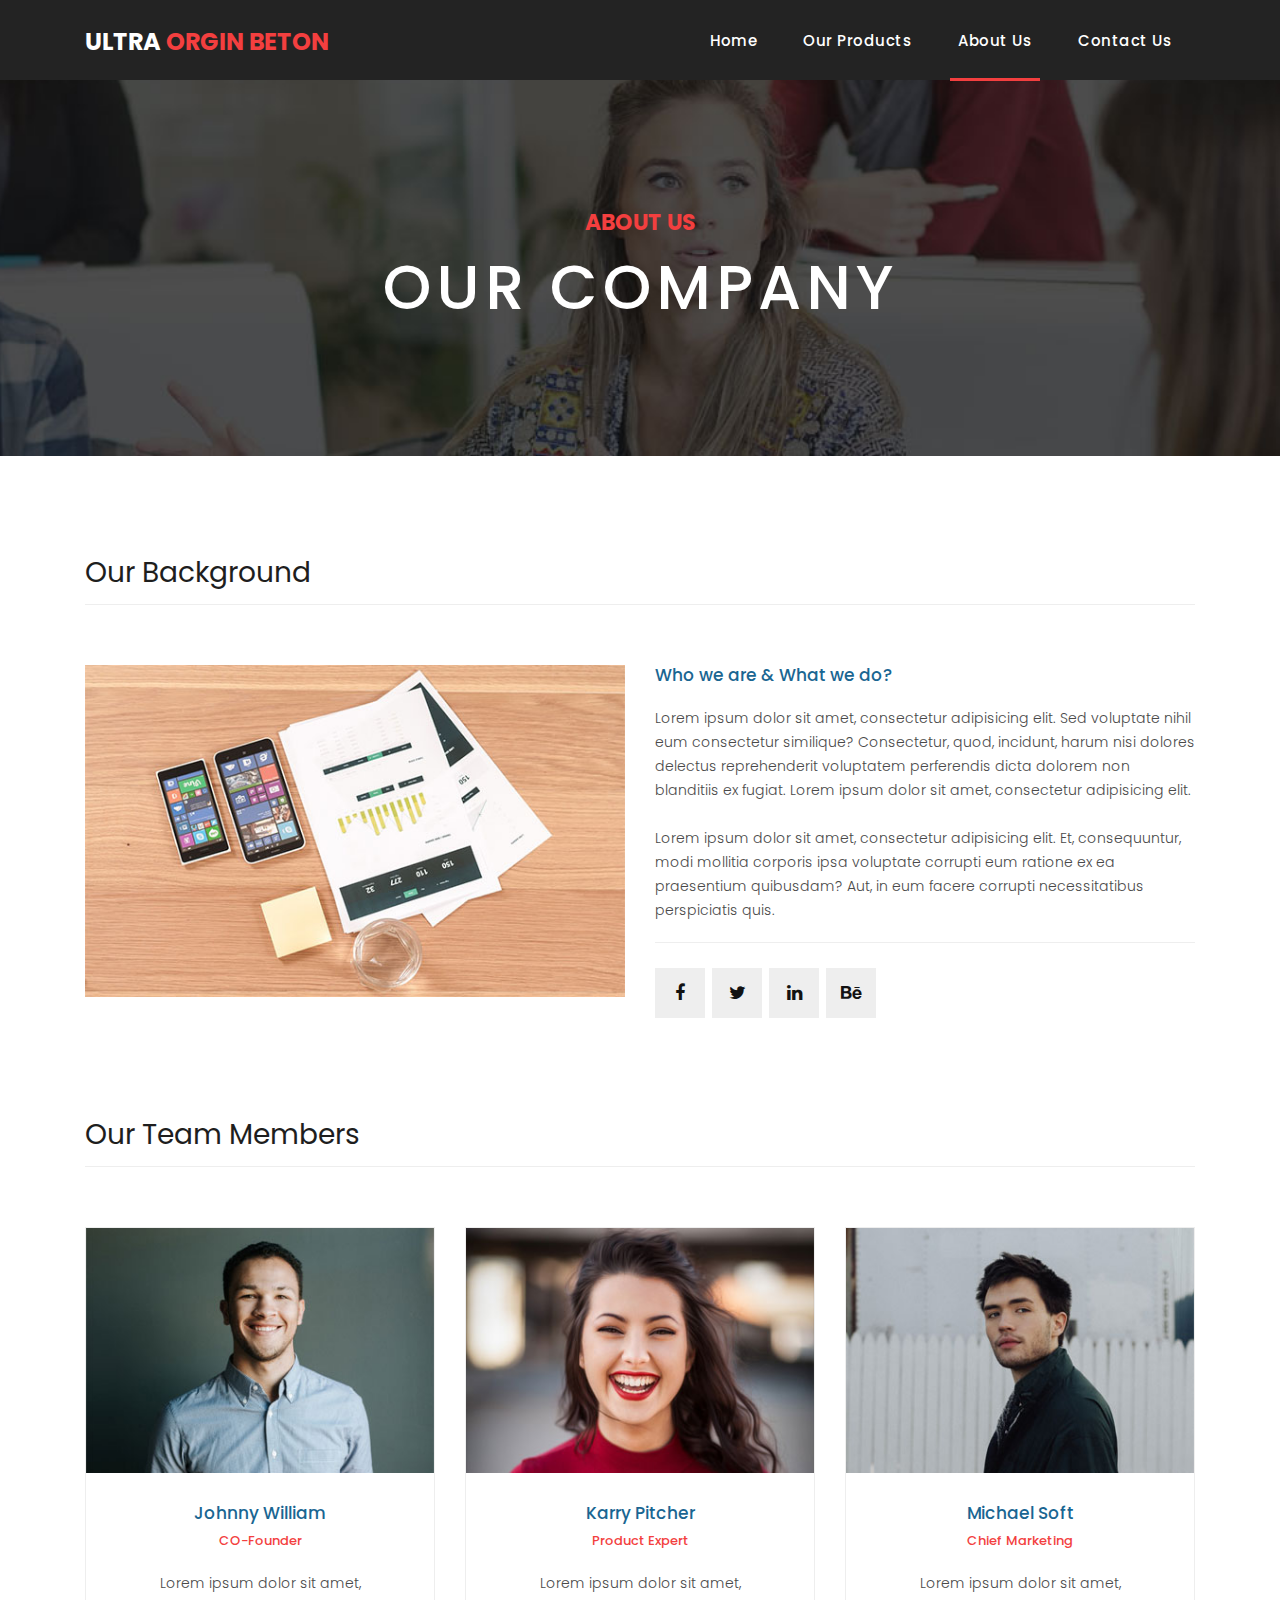
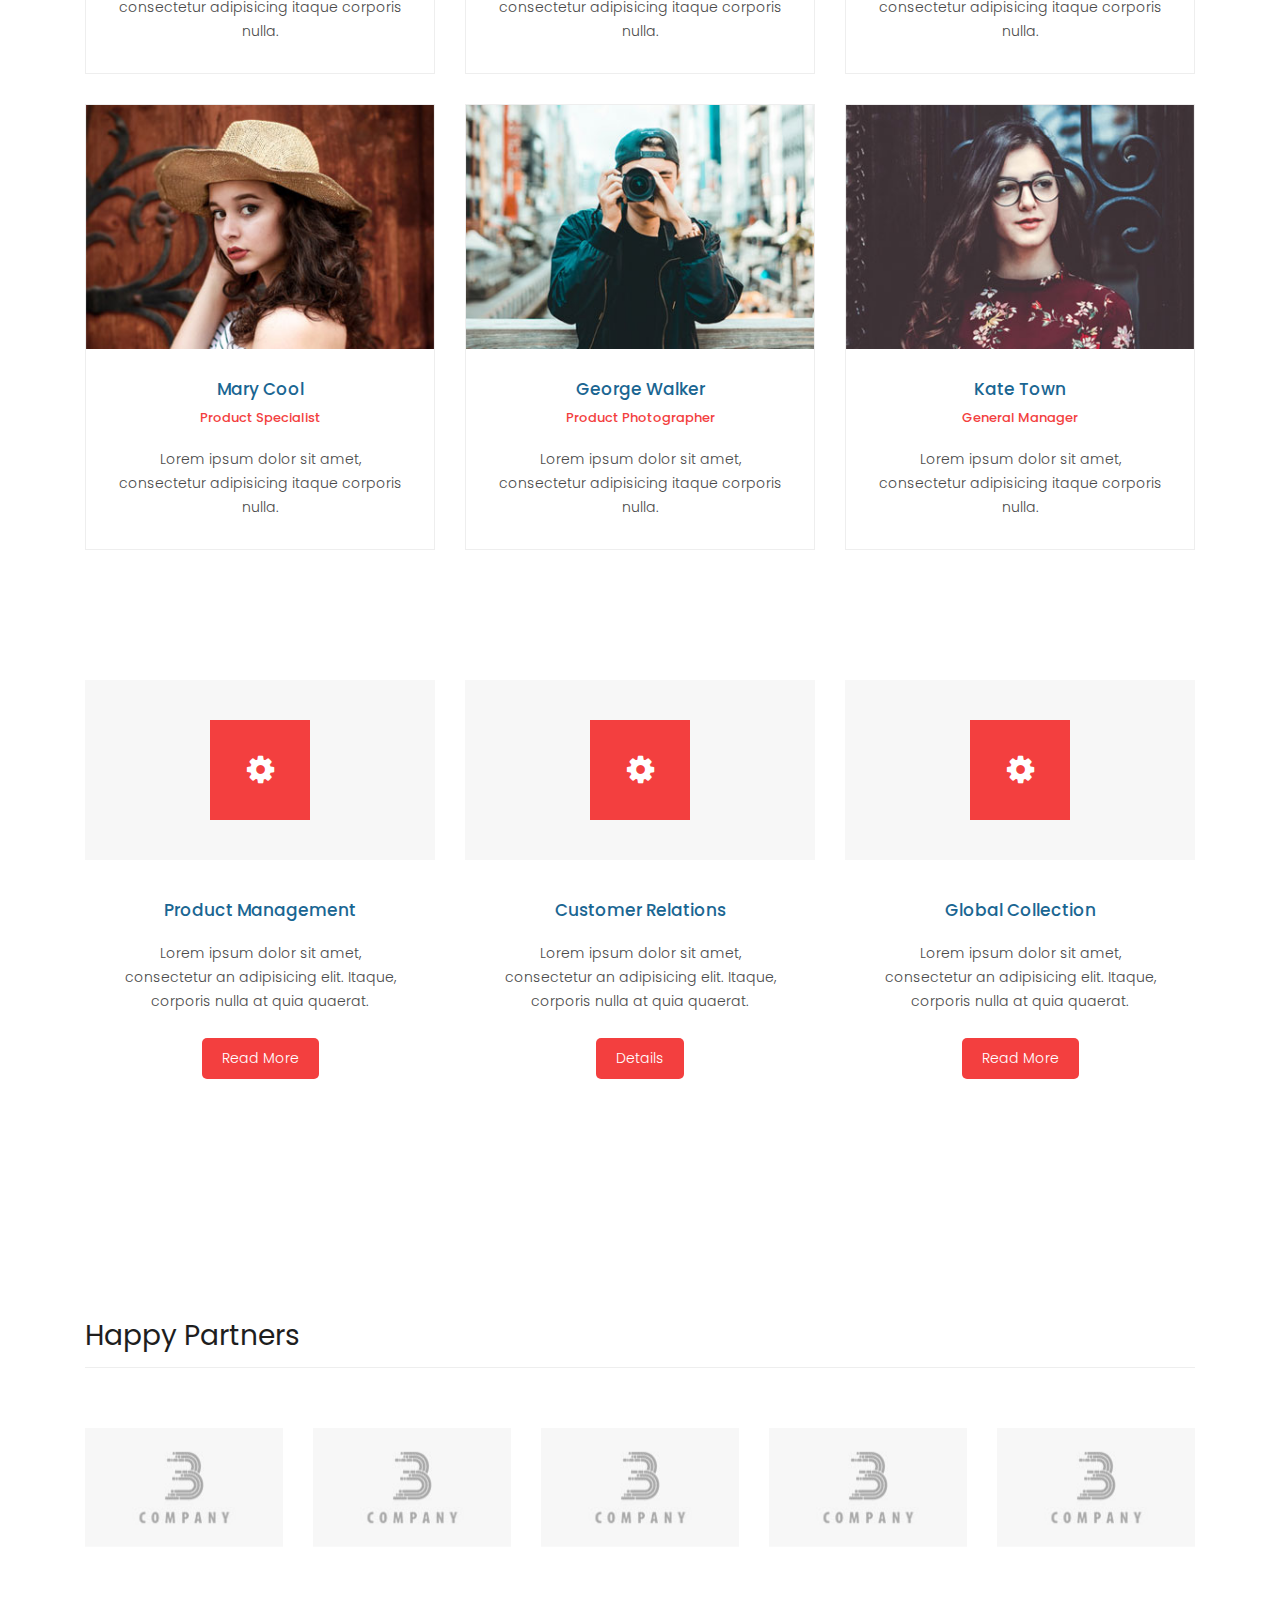
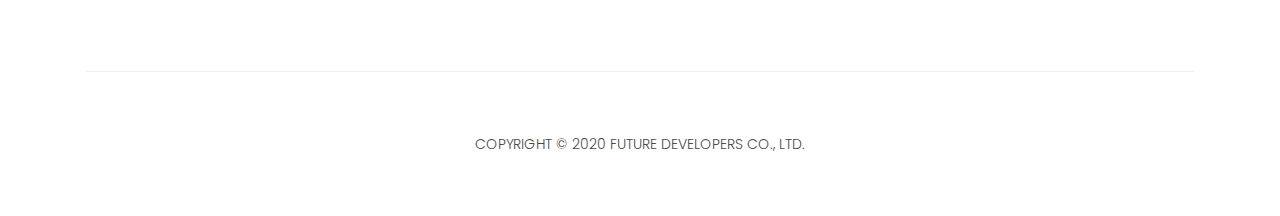
<file: about.html>
<!DOCTYPE html>
<html lang="en">

  <head>

    <meta charset="utf-8">
    <meta name="viewport" content="width=device-width, initial-scale=1, shrink-to-fit=no">
    <meta name="description" content="">
    <meta name="author" content="">
    <link href="https://fonts.googleapis.com/css?family=Poppins:100,200,300,400,500,600,700,800,900&display=swap" rel="stylesheet">

    <title>About</title>

    <!-- Bootstrap core CSS -->
    <link href="vendor/bootstrap/css/bootstrap.min.css" rel="stylesheet">
<!--

-->

    <!-- Additional CSS Files -->
    <link rel="stylesheet" href="assets/css/fontawesome.css">
    <link rel="stylesheet" href="assets/css/templatemo-sixteen.css">
    <link rel="stylesheet" href="assets/css/owl.css">

  </head>

  <body>

    <!-- ***** Preloader Start ***** -->
    <div id="preloader">
        <div class="jumper">
            <div></div>
            <div></div>
            <div></div>
        </div>
    </div>  
    <!-- ***** Preloader End ***** -->

    <!-- Header -->
    <header class="">
      <nav class="navbar navbar-expand-lg">
        <div class="container">
          <a class="navbar-brand" href="index.html"><h2>Ultra <em>Orgin Beton</em></h2></a>
          <button class="navbar-toggler" type="button" data-toggle="collapse" data-target="#navbarResponsive" aria-controls="navbarResponsive" aria-expanded="false" aria-label="Toggle navigation">
            <span class="navbar-toggler-icon"></span>
          </button>
          <div class="collapse navbar-collapse" id="navbarResponsive">
            <ul class="navbar-nav ml-auto">
              <li class="nav-item">
                <a class="nav-link" href="index.html">Home
                  <span class="sr-only">(current)</span>
                </a>
              </li> 
              <li class="nav-item">
                <a class="nav-link" href="products.html">Our Products</a>
              </li>
              <li class="nav-item active">
                <a class="nav-link" href="about.html">About Us</a>
              </li>
              <li class="nav-item">
                <a class="nav-link" href="contact.html">Contact Us</a>
              </li>
            </ul>
          </div>
        </div>
      </nav>
    </header>

    <!-- Page Content -->
    <div class="page-heading about-heading header-text">
      <div class="container">
        <div class="row">
          <div class="col-md-12">
            <div class="text-content">
              <h4>about us</h4>
              <h2>our company</h2>
            </div>
          </div>
        </div>
      </div>
    </div>


    <div class="best-features about-features">
      <div class="container">
        <div class="row">
          <div class="col-md-12">
            <div class="section-heading">
              <h2>Our Background</h2>
            </div>
          </div>
          <div class="col-md-6">
            <div class="right-image">
              <img src="assets/images/feature-image.jpg" alt="">
            </div>
          </div>
          <div class="col-md-6">
            <div class="left-content">
              <h4>Who we are &amp; What we do?</h4>
              <p>Lorem ipsum dolor sit amet, consectetur adipisicing elit. Sed voluptate nihil eum consectetur similique? Consectetur, quod, incidunt, harum nisi dolores delectus reprehenderit voluptatem perferendis dicta dolorem non blanditiis ex fugiat. Lorem ipsum dolor sit amet, consectetur adipisicing elit.<br><br>Lorem ipsum dolor sit amet, consectetur adipisicing elit. Et, consequuntur, modi mollitia corporis ipsa voluptate corrupti eum ratione ex ea praesentium quibusdam? Aut, in eum facere corrupti necessitatibus perspiciatis quis.</p>
              <ul class="social-icons">
                <li><a href="#"><i class="fa fa-facebook"></i></a></li>
                <li><a href="#"><i class="fa fa-twitter"></i></a></li>
                <li><a href="#"><i class="fa fa-linkedin"></i></a></li>
                <li><a href="#"><i class="fa fa-behance"></i></a></li>
              </ul>
            </div>
          </div>
        </div>
      </div>
    </div>

    
    <div class="team-members">
      <div class="container">
        <div class="row">
          <div class="col-md-12">
            <div class="section-heading">
              <h2>Our Team Members</h2>
            </div>
          </div>
          <div class="col-md-4">
            <div class="team-member">
              <div class="thumb-container">
                <img src="assets/images/team_01.jpg" alt="">
                <div class="hover-effect">
                  <div class="hover-content">
                    <ul class="social-icons">
                      <li><a href="#"><i class="fa fa-facebook"></i></a></li>
                      <li><a href="#"><i class="fa fa-twitter"></i></a></li>
                      <li><a href="#"><i class="fa fa-linkedin"></i></a></li>
                      <li><a href="#"><i class="fa fa-behance"></i></a></li>
                    </ul>
                  </div>
                </div>
              </div>
              <div class="down-content">
                <h4>Johnny William</h4>
                <span>CO-Founder</span>
                <p>Lorem ipsum dolor sit amet, consectetur adipisicing itaque corporis nulla.</p>
              </div>
            </div>
          </div>
          <div class="col-md-4">
            <div class="team-member">
              <div class="thumb-container">
                <img src="assets/images/team_02.jpg" alt="">
                <div class="hover-effect">
                  <div class="hover-content">
                    <ul class="social-icons">
                      <li><a href="#"><i class="fa fa-facebook"></i></a></li>
                      <li><a href="#"><i class="fa fa-twitter"></i></a></li>
                      <li><a href="#"><i class="fa fa-linkedin"></i></a></li>
                      <li><a href="#"><i class="fa fa-behance"></i></a></li>
                    </ul>
                  </div>
                </div>
              </div>
              <div class="down-content">
                <h4>Karry Pitcher</h4>
                <span>Product Expert</span>
                <p>Lorem ipsum dolor sit amet, consectetur adipisicing itaque corporis nulla.</p>
              </div>
            </div>
          </div>
          <div class="col-md-4">
            <div class="team-member">
              <div class="thumb-container">
                <img src="assets/images/team_03.jpg" alt="">
                <div class="hover-effect">
                  <div class="hover-content">
                    <ul class="social-icons">
                      <li><a href="#"><i class="fa fa-facebook"></i></a></li>
                      <li><a href="#"><i class="fa fa-twitter"></i></a></li>
                      <li><a href="#"><i class="fa fa-linkedin"></i></a></li>
                      <li><a href="#"><i class="fa fa-behance"></i></a></li>
                    </ul>
                  </div>
                </div>
              </div>
              <div class="down-content">
                <h4>Michael Soft</h4>
                <span>Chief Marketing</span>
                <p>Lorem ipsum dolor sit amet, consectetur adipisicing itaque corporis nulla.</p>
              </div>
            </div>
          </div>
          <div class="col-md-4">
            <div class="team-member">
              <div class="thumb-container">
                <img src="assets/images/team_04.jpg" alt="">
                <div class="hover-effect">
                  <div class="hover-content">
                    <ul class="social-icons">
                      <li><a href="#"><i class="fa fa-facebook"></i></a></li>
                      <li><a href="#"><i class="fa fa-twitter"></i></a></li>
                      <li><a href="#"><i class="fa fa-linkedin"></i></a></li>
                      <li><a href="#"><i class="fa fa-behance"></i></a></li>
                    </ul>
                  </div>
                </div>
              </div>
              <div class="down-content">
                <h4>Mary Cool</h4>
                <span>Product Specialist</span>
                <p>Lorem ipsum dolor sit amet, consectetur adipisicing itaque corporis nulla.</p>
              </div>
            </div>
          </div>
          <div class="col-md-4">
            <div class="team-member">
              <div class="thumb-container">
                <img src="assets/images/team_05.jpg" alt="">
                <div class="hover-effect">
                  <div class="hover-content">
                    <ul class="social-icons">
                      <li><a href="#"><i class="fa fa-facebook"></i></a></li>
                      <li><a href="#"><i class="fa fa-twitter"></i></a></li>
                      <li><a href="#"><i class="fa fa-linkedin"></i></a></li>
                      <li><a href="#"><i class="fa fa-behance"></i></a></li>
                    </ul>
                  </div>
                </div>
              </div>
              <div class="down-content">
                <h4>George Walker</h4>
                <span>Product Photographer</span>
                <p>Lorem ipsum dolor sit amet, consectetur adipisicing itaque corporis nulla.</p>
              </div>
            </div>
          </div>
          <div class="col-md-4">
            <div class="team-member">
              <div class="thumb-container">
                <img src="assets/images/team_06.jpg" alt="">
                <div class="hover-effect">
                  <div class="hover-content">
                    <ul class="social-icons">
                      <li><a href="#"><i class="fa fa-facebook"></i></a></li>
                      <li><a href="#"><i class="fa fa-twitter"></i></a></li>
                      <li><a href="#"><i class="fa fa-linkedin"></i></a></li>
                      <li><a href="#"><i class="fa fa-behance"></i></a></li>
                    </ul>
                  </div>
                </div>
              </div>
              <div class="down-content">
                <h4>Kate Town</h4>
                <span>General Manager</span>
                <p>Lorem ipsum dolor sit amet, consectetur adipisicing itaque corporis nulla.</p>
              </div>
            </div>
          </div>
        </div>
      </div>
    </div>


    <div class="services">
      <div class="container">
        <div class="row">
          <div class="col-md-4">
            <div class="service-item">
              <div class="icon">
                <i class="fa fa-gear"></i>
              </div>
              <div class="down-content">
                <h4>Product Management</h4>
                <p>Lorem ipsum dolor sit amet, consectetur an adipisicing elit. Itaque, corporis nulla at quia quaerat.</p>
                <a href="#" class="filled-button">Read More</a>
              </div>
            </div>
          </div>
          <div class="col-md-4">
            <div class="service-item">
              <div class="icon">
                <i class="fa fa-gear"></i>
              </div>
              <div class="down-content">
                <h4>Customer Relations</h4>
                <p>Lorem ipsum dolor sit amet, consectetur an adipisicing elit. Itaque, corporis nulla at quia quaerat.</p>
                <a href="#" class="filled-button">Details</a>
              </div>
            </div>
          </div>
          <div class="col-md-4">
            <div class="service-item">
              <div class="icon">
                <i class="fa fa-gear"></i>
              </div>
              <div class="down-content">
                <h4>Global Collection</h4>
                <p>Lorem ipsum dolor sit amet, consectetur an adipisicing elit. Itaque, corporis nulla at quia quaerat.</p>
                <a href="#" class="filled-button">Read More</a>
              </div>
            </div>
          </div>
        </div>
      </div>
    </div>


    <div class="happy-clients">
      <div class="container">
        <div class="row">
          <div class="col-md-12">
            <div class="section-heading">
              <h2>Happy Partners</h2>
            </div>
          </div>
          <div class="col-md-12">
            <div class="owl-clients owl-carousel">
              <div class="client-item">
                <img src="assets/images/client-01.png" alt="1">
              </div>
              
              <div class="client-item">
                <img src="assets/images/client-01.png" alt="2">
              </div>
              
              <div class="client-item">
                <img src="assets/images/client-01.png" alt="3">
              </div>
              
              <div class="client-item">
                <img src="assets/images/client-01.png" alt="4">
              </div>
              
              <div class="client-item">
                <img src="assets/images/client-01.png" alt="5">
              </div>
              
              <div class="client-item">
                <img src="assets/images/client-01.png" alt="6">
              </div>
            </div>
          </div>
        </div>
      </div>
    </div>

    
    <footer>
      <div class="container">
        <div class="row">
          <div class="col-md-12">
            <div class="inner-content">
              <a href="https://future-devs.uz"><p>Copyright &copy; 2020 Future Developers Co., Ltd.</p></a>
            </div>
          </div>
        </div>
      </div>
    </footer>


    <!-- Bootstrap core JavaScript -->
    <script src="vendor/jquery/jquery.min.js"></script>
    <script src="vendor/bootstrap/js/bootstrap.bundle.min.js"></script>


    <!-- Additional Scripts -->
    <script src="assets/js/custom.js"></script>
    <script src="assets/js/owl.js"></script>
    <script src="assets/js/slick.js"></script>
    <script src="assets/js/isotope.js"></script>
    <script src="assets/js/accordions.js"></script>


    <script language = "text/Javascript"> 
      cleared[0] = cleared[1] = cleared[2] = 0; //set a cleared flag for each field
      function clearField(t){                   //declaring the array outside of the
      if(! cleared[t.id]){                      // function makes it static and global
          cleared[t.id] = 1;  // you could use true and false, but that's more typing
          t.value='';         // with more chance of typos
          t.style.color='#fff';
          }
      }
    </script>


  </body>

</html>
</file>
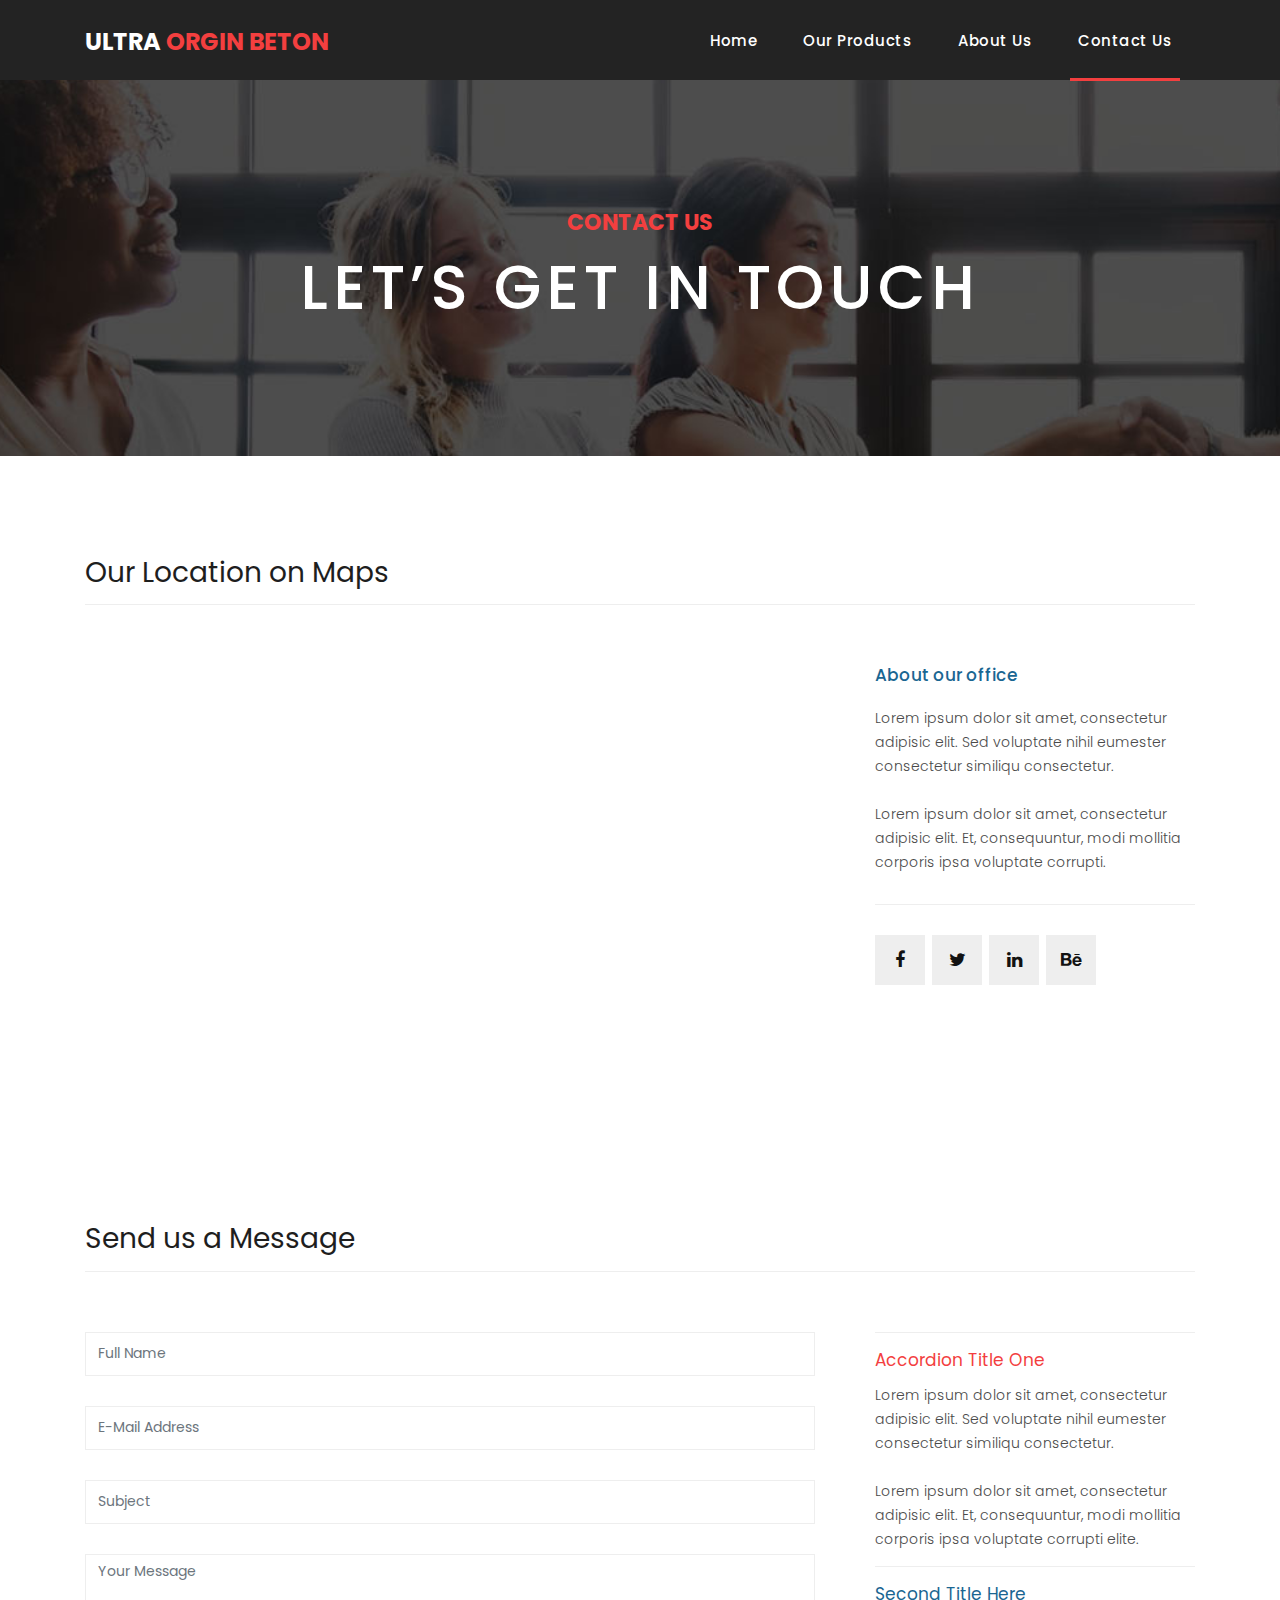
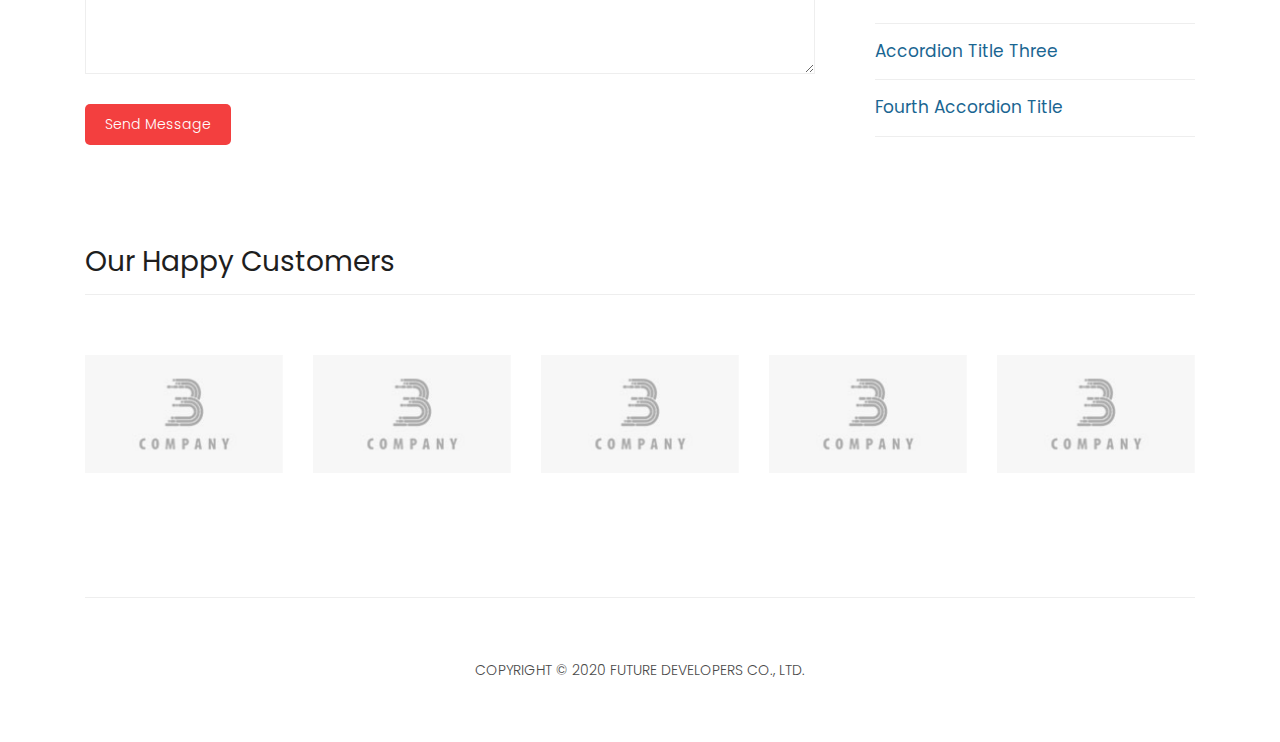
<file: contact.html>
<!DOCTYPE html>
<html lang="en">

  <head>

    <meta charset="utf-8">
    <meta name="viewport" content="width=device-width, initial-scale=1, shrink-to-fit=no">
    <meta name="description" content="">
    <meta name="author" content="">
    <link href="https://fonts.googleapis.com/css?family=Poppins:100,200,300,400,500,600,700,800,900&display=swap" rel="stylesheet">

    <title>Contact</title>

    <!-- Bootstrap core CSS -->
    <link href="vendor/bootstrap/css/bootstrap.min.css" rel="stylesheet">
<!--

-->

    <!-- Additional CSS Files -->
    <link rel="stylesheet" href="assets/css/fontawesome.css">
    <link rel="stylesheet" href="assets/css/templatemo-sixteen.css">
    <link rel="stylesheet" href="assets/css/owl.css">

  </head>

  <body>

    <!-- ***** Preloader Start ***** -->
    <div id="preloader">
        <div class="jumper">
            <div></div>
            <div></div>
            <div></div>
        </div>
    </div>  
    <!-- ***** Preloader End ***** -->

    <!-- Header -->
    <header class="">
      <nav class="navbar navbar-expand-lg">
        <div class="container">
          <a class="navbar-brand" href="index.html"><h2>Ultra <em>Orgin Beton</em></h2></a>
          <button class="navbar-toggler" type="button" data-toggle="collapse" data-target="#navbarResponsive" aria-controls="navbarResponsive" aria-expanded="false" aria-label="Toggle navigation">
            <span class="navbar-toggler-icon"></span>
          </button>
          <div class="collapse navbar-collapse" id="navbarResponsive">
            <ul class="navbar-nav ml-auto">
              <li class="nav-item">
                <a class="nav-link" href="index.html">Home
                  <span class="sr-only">(current)</span>
                </a>
              </li> 
              <li class="nav-item">
                <a class="nav-link" href="products.html">Our Products</a>
              </li>
              <li class="nav-item">
                <a class="nav-link" href="about.html">About Us</a>
              </li>
              <li class="nav-item active">
                <a class="nav-link" href="contact.html">Contact Us</a>
              </li>
            </ul>
          </div>
        </div>
      </nav>
    </header>

    <!-- Page Content -->
    <div class="page-heading contact-heading header-text">
      <div class="container">
        <div class="row">
          <div class="col-md-12">
            <div class="text-content">
              <h4>contact us</h4>
              <h2>let’s get in touch</h2>
            </div>
          </div>
        </div>
      </div>
    </div>


    <div class="find-us">
      <div class="container">
        <div class="row">
          <div class="col-md-12">
            <div class="section-heading">
              <h2>Our Location on Maps</h2>
            </div>
          </div>
          <div class="col-md-8">
<!-- How to change your own map point
	1. Go to Google Maps
	2. Click on your location point
	3. Click "Share" and choose "Embed map" tab
	4. Copy only URL and paste it within the src="" field below
-->
            <div id="map">
              <iframe src="https://www.google.com/maps/embed?pb=!1m18!1m12!1m3!1d12019.448119660987!2d69.29289577728908!3d41.13753777915325!2m3!1f0!2f0!3f0!3m2!1i1024!2i768!4f13.1!3m3!1m2!1s0x38ae5d4271d5810b%3A0x5e202f49b80f0bfa!2z0LrQu9GFLtC40LwuINCa0LjQvCDQn9C10L0g0KXQstCwLCDQo9C30LHQtdC60LjRgdGC0LDQvQ!5e0!3m2!1sru!2s!4v1645383284389!5m2!1sru!2s" width="600" height="450" style="border:0;" allowfullscreen="" loading="lazy"></iframe>
            </div>
          </div>
          <div class="col-md-4">
            <div class="left-content">
              <h4>About our office</h4>
              <p>Lorem ipsum dolor sit amet, consectetur adipisic elit. Sed voluptate nihil eumester consectetur similiqu consectetur.<br><br>Lorem ipsum dolor sit amet, consectetur adipisic elit. Et, consequuntur, modi mollitia corporis ipsa voluptate corrupti.</p>
              <ul class="social-icons">
                <li><a href="#"><i class="fa fa-facebook"></i></a></li>
                <li><a href="#"><i class="fa fa-twitter"></i></a></li>
                <li><a href="#"><i class="fa fa-linkedin"></i></a></li>
                <li><a href="#"><i class="fa fa-behance"></i></a></li>
              </ul>
            </div>
          </div>
        </div>
      </div>
    </div>

    
    <div class="send-message">
      <div class="container">
        <div class="row">
          <div class="col-md-12">
            <div class="section-heading">
              <h2>Send us a Message</h2>
            </div>
          </div>
          <div class="col-md-8">
            <div class="contact-form">
              <form id="contact" action="" method="post">
                <div class="row">
                  <div class="col-lg-12 col-md-12 col-sm-12">
                    <fieldset>
                      <input name="name" type="text" class="form-control" id="name" placeholder="Full Name" required="">
                    </fieldset>
                  </div>
                  <div class="col-lg-12 col-md-12 col-sm-12">
                    <fieldset>
                      <input name="email" type="text" class="form-control" id="email" placeholder="E-Mail Address" required="">
                    </fieldset>
                  </div>
                  <div class="col-lg-12 col-md-12 col-sm-12">
                    <fieldset>
                      <input name="subject" type="text" class="form-control" id="subject" placeholder="Subject" required="">
                    </fieldset>
                  </div>
                  <div class="col-lg-12">
                    <fieldset>
                      <textarea name="message" rows="6" class="form-control" id="message" placeholder="Your Message" required=""></textarea>
                    </fieldset>
                  </div>
                  <div class="col-lg-12">
                    <fieldset>
                      <button type="submit" id="form-submit" class="filled-button">Send Message</button>
                    </fieldset>
                  </div>
                </div>
              </form>
            </div>
          </div>
          <div class="col-md-4">
            <ul class="accordion">
              <li>
                  <a>Accordion Title One</a>
                  <div class="content">
                      <p>Lorem ipsum dolor sit amet, consectetur adipisic elit. Sed voluptate nihil eumester consectetur similiqu consectetur.<br><br>Lorem ipsum dolor sit amet, consectetur adipisic elit. Et, consequuntur, modi mollitia corporis ipsa voluptate corrupti elite.</p>
                  </div>
              </li>
              <li>
                  <a>Second Title Here</a>
                  <div class="content">
                      <p>Lorem ipsum dolor sit amet, consectetur adipisic elit. Sed voluptate nihil eumester consectetur similiqu consectetur.<br><br>Lorem ipsum dolor sit amet, consectetur adipisic elit. Et, consequuntur, modi mollitia corporis ipsa voluptate corrupti elite.</p>
                  </div>
              </li>
              <li>
                  <a>Accordion Title Three</a>
                  <div class="content">
                      <p>Lorem ipsum dolor sit amet, consectetur adipisic elit. Sed voluptate nihil eumester consectetur similiqu consectetur.<br><br>Lorem ipsum dolor sit amet, consectetur adipisic elit. Et, consequuntur, modi mollitia corporis ipsa voluptate corrupti elite.</p>
                  </div>
              </li>
              <li>
                  <a>Fourth Accordion Title</a>
                  <div class="content">
                      <p>Lorem ipsum dolor sit amet, consectetur adipisic elit. Sed voluptate nihil eumester consectetur similiqu consectetur.<br><br>Lorem ipsum dolor sit amet, consectetur adipisic elit. Et, consequuntur, modi mollitia corporis ipsa voluptate corrupti elite.</p>
                  </div>
              </li>
            </ul>
          </div>
        </div>
      </div>
    </div>

    <div class="happy-clients">
      <div class="container">
        <div class="row">
          <div class="col-md-12">
            <div class="section-heading">
              <h2>Our Happy Customers</h2>
            </div>
          </div>
          <div class="col-md-12">
            <div class="owl-clients owl-carousel">
              <div class="client-item">
                <img src="assets/images/client-01.png" alt="1">
              </div>
              
              <div class="client-item">
                <img src="assets/images/client-01.png" alt="2">
              </div>
              
              <div class="client-item">
                <img src="assets/images/client-01.png" alt="3">
              </div>
              
              <div class="client-item">
                <img src="assets/images/client-01.png" alt="4">
              </div>
              
              <div class="client-item">
                <img src="assets/images/client-01.png" alt="5">
              </div>
              
              <div class="client-item">
                <img src="assets/images/client-01.png" alt="6">
              </div>
            </div>
          </div>
        </div>
      </div>
    </div>

    
    <footer>
      <div class="container">
        <div class="row">
          <div class="col-md-12">
            <div class="inner-content">
              <a href="https://future-devs.uz"><p>Copyright &copy; 2020 Future Developers Co., Ltd.</p></a>
            </div>
          </div>
        </div>
      </div>
    </footer>


    <!-- Bootstrap core JavaScript -->
    <script src="vendor/jquery/jquery.min.js"></script>
    <script src="vendor/bootstrap/js/bootstrap.bundle.min.js"></script>


    <!-- Additional Scripts -->
    <script src="assets/js/custom.js"></script>
    <script src="assets/js/owl.js"></script>
    <script src="assets/js/slick.js"></script>
    <script src="assets/js/isotope.js"></script>
    <script src="assets/js/accordions.js"></script>


    <script language = "text/Javascript"> 
      cleared[0] = cleared[1] = cleared[2] = 0; //set a cleared flag for each field
      function clearField(t){                   //declaring the array outside of the
      if(! cleared[t.id]){                      // function makes it static and global
          cleared[t.id] = 1;  // you could use true and false, but that's more typing
          t.value='';         // with more chance of typos
          t.style.color='#fff';
          }
      }
    </script>


  </body>

</html>
</file>
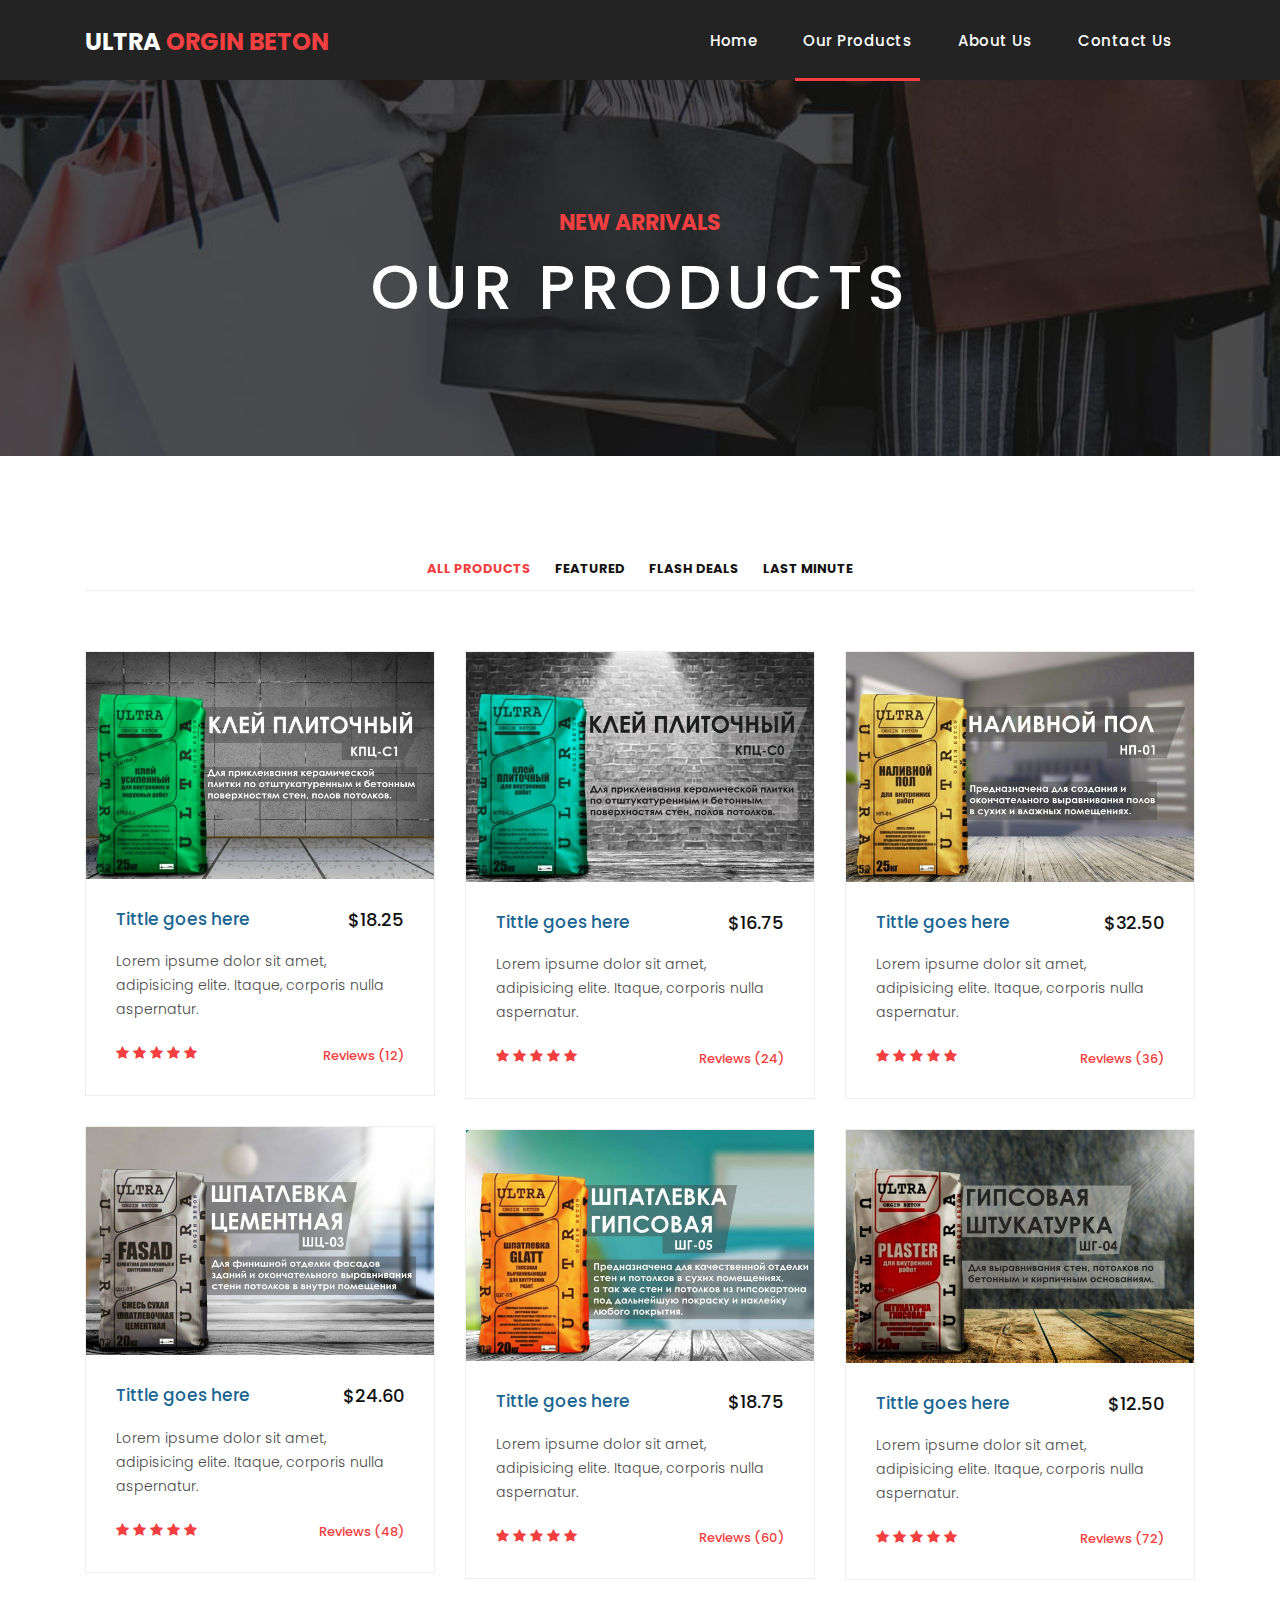
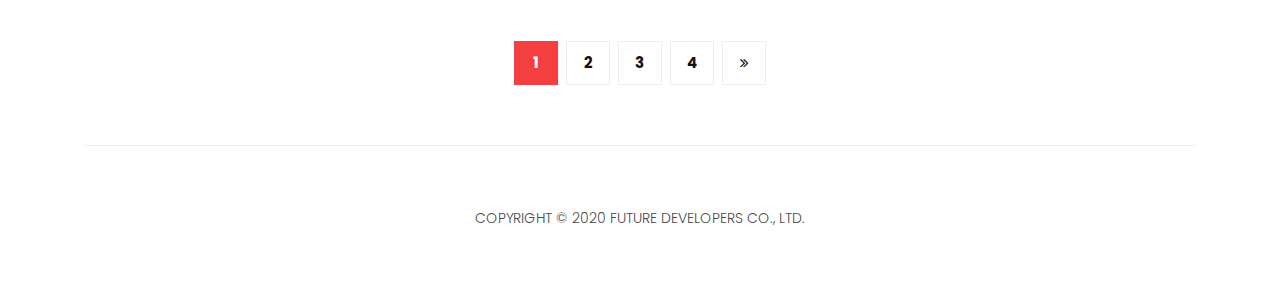
<file: products.html>
<!DOCTYPE html>
<html lang="en">

  <head>

    <meta charset="utf-8">
    <meta name="viewport" content="width=device-width, initial-scale=1, shrink-to-fit=no">
    <meta name="description" content="">
    <meta name="author" content="">
    <link href="https://fonts.googleapis.com/css?family=Poppins:100,200,300,400,500,600,700,800,900&display=swap" rel="stylesheet">

    <title>Ptoducts</title>

    <!-- Bootstrap core CSS -->
    <link href="vendor/bootstrap/css/bootstrap.min.css" rel="stylesheet">
<!--

-->

    <!-- Additional CSS Files -->
    <link rel="stylesheet" href="assets/css/fontawesome.css">
    <link rel="stylesheet" href="assets/css/templatemo-sixteen.css">
    <link rel="stylesheet" href="assets/css/owl.css">

  </head>

  <body>

    <!-- ***** Preloader Start ***** -->
    <div id="preloader">
        <div class="jumper">
            <div></div>
            <div></div>
            <div></div>
        </div>
    </div>  
    <!-- ***** Preloader End ***** -->

    <!-- Header -->
    <header class="">
      <nav class="navbar navbar-expand-lg">
        <div class="container">
          <a class="navbar-brand" href="index.html"><h2>Ultra <em>Orgin Beton</em></h2></a>
          <button class="navbar-toggler" type="button" data-toggle="collapse" data-target="#navbarResponsive" aria-controls="navbarResponsive" aria-expanded="false" aria-label="Toggle navigation">
            <span class="navbar-toggler-icon"></span>
          </button>
          <div class="collapse navbar-collapse" id="navbarResponsive">
            <ul class="navbar-nav ml-auto">
              <li class="nav-item">
                <a class="nav-link" href="index.html">Home
                  <span class="sr-only">(current)</span>
                </a>
              </li> 
              <li class="nav-item active">
                <a class="nav-link" href="products.html">Our Products</a>
              </li>
              <li class="nav-item">
                <a class="nav-link" href="about.html">About Us</a>
              </li>
              <li class="nav-item">
                <a class="nav-link" href="contact.html">Contact Us</a>
              </li>
            </ul>
          </div>
        </div>
      </nav>
    </header>

    <!-- Page Content -->
    <div class="page-heading products-heading header-text">
      <div class="container">
        <div class="row">
          <div class="col-md-12">
            <div class="text-content">
              <h4>new arrivals</h4>
              <h2>Our products</h2>
            </div>
          </div>
        </div>
      </div>
    </div>

    
    <div class="products">
      <div class="container">
        <div class="row">
          <div class="col-md-12">
            <div class="filters">
              <ul>
                  <li class="active" data-filter="*">All Products</li>
                  <li data-filter=".des">Featured</li>
                  <li data-filter=".dev">Flash Deals</li>
                  <li data-filter=".gra">Last Minute</li>
              </ul>
            </div>
          </div>
          <div class="col-md-12">
            <div class="filters-content">
                <div class="row grid">
                    <div class="col-lg-4 col-md-4 all des">
                      <div class="product-item">
                        <a href="#"><img src="assets/images/Products/product_10.jpg" alt=""></a>
                        <div class="down-content">
                          <a href="#"><h4>Tittle goes here</h4></a>
                          <h6>$18.25</h6>
                          <p>Lorem ipsume dolor sit amet, adipisicing elite. Itaque, corporis nulla aspernatur.</p>
                          <ul class="stars">
                            <li><i class="fa fa-star"></i></li>
                            <li><i class="fa fa-star"></i></li>
                            <li><i class="fa fa-star"></i></li>
                            <li><i class="fa fa-star"></i></li>
                            <li><i class="fa fa-star"></i></li>
                          </ul>
                          <span>Reviews (12)</span>
                        </div>
                      </div>
                    </div>
                    <div class="col-lg-4 col-md-4 all dev">
                      <div class="product-item">
                        <a href="#"><img src="assets/images/Products/product_11.jpg" alt=""></a>
                        <div class="down-content">
                          <a href="#"><h4>Tittle goes here</h4></a>
                          <h6>$16.75</h6>
                          <p>Lorem ipsume dolor sit amet, adipisicing elite. Itaque, corporis nulla aspernatur.</p>
                          <ul class="stars">
                            <li><i class="fa fa-star"></i></li>
                            <li><i class="fa fa-star"></i></li>
                            <li><i class="fa fa-star"></i></li>
                            <li><i class="fa fa-star"></i></li>
                            <li><i class="fa fa-star"></i></li>
                          </ul>
                          <span>Reviews (24)</span>
                        </div>
                      </div>
                    </div>
                    <div class="col-lg-4 col-md-4 all gra">
                      <div class="product-item">
                        <a href="#"><img src="assets/images/Products/product_12.jpg" alt=""></a>
                        <div class="down-content">
                          <a href="#"><h4>Tittle goes here</h4></a>
                          <h6>$32.50</h6>
                          <p>Lorem ipsume dolor sit amet, adipisicing elite. Itaque, corporis nulla aspernatur.</p>
                          <ul class="stars">
                            <li><i class="fa fa-star"></i></li>
                            <li><i class="fa fa-star"></i></li>
                            <li><i class="fa fa-star"></i></li>
                            <li><i class="fa fa-star"></i></li>
                            <li><i class="fa fa-star"></i></li>
                          </ul>
                          <span>Reviews (36)</span>
                        </div>
                      </div>
                    </div>
                    <div class="col-lg-4 col-md-4 all gra">
                      <div class="product-item">
                        <a href="#"><img src="assets/images/Products/product_13.jpg" alt=""></a>
                        <div class="down-content">
                          <a href="#"><h4>Tittle goes here</h4></a>
                          <h6>$24.60</h6>
                          <p>Lorem ipsume dolor sit amet, adipisicing elite. Itaque, corporis nulla aspernatur.</p>
                          <ul class="stars">
                            <li><i class="fa fa-star"></i></li>
                            <li><i class="fa fa-star"></i></li>
                            <li><i class="fa fa-star"></i></li>
                            <li><i class="fa fa-star"></i></li>
                            <li><i class="fa fa-star"></i></li>
                          </ul>
                          <span>Reviews (48)</span>
                        </div>
                      </div>
                    </div>
                    <div class="col-lg-4 col-md-4 all dev">
                      <div class="product-item">
                        <a href="#"><img src="assets/images/Products/product_14.jpg" alt=""></a>
                        <div class="down-content">
                          <a href="#"><h4>Tittle goes here</h4></a>
                          <h6>$18.75</h6>
                          <p>Lorem ipsume dolor sit amet, adipisicing elite. Itaque, corporis nulla aspernatur.</p>
                          <ul class="stars">
                            <li><i class="fa fa-star"></i></li>
                            <li><i class="fa fa-star"></i></li>
                            <li><i class="fa fa-star"></i></li>
                            <li><i class="fa fa-star"></i></li>
                            <li><i class="fa fa-star"></i></li>
                          </ul>
                          <span>Reviews (60)</span>
                        </div>
                      </div>
                    </div>
                    <div class="col-lg-4 col-md-4 all des">
                      <div class="product-item">
                        <a href="#"><img src="assets/images/Products/product_15.jpg" alt=""></a>
                        <div class="down-content">
                          <a href="#"><h4>Tittle goes here</h4></a>
                          <h6>$12.50</h6>
                          <p>Lorem ipsume dolor sit amet, adipisicing elite. Itaque, corporis nulla aspernatur.</p>
                          <ul class="stars">
                            <li><i class="fa fa-star"></i></li>
                            <li><i class="fa fa-star"></i></li>
                            <li><i class="fa fa-star"></i></li>
                            <li><i class="fa fa-star"></i></li>
                            <li><i class="fa fa-star"></i></li>
                          </ul>
                          <span>Reviews (72)</span>
                        </div>
                      </div>
                    </div>
                </div>
            </div>
          </div>
          <div class="col-md-12">
            <ul class="pages">
              <li class="active"><a href="#">1</a></li>
              <li><a href="products01.html">2</a></li>
              <li><a href="products02.html">3</a></li>
              <li><a href="products03.html">4</a></li>
              <li><a href="#"><i class="fa fa-angle-double-right"></i></a></li>
            </ul>
          </div>
        </div>
      </div>
    </div>

    
    <footer>
      <div class="container">
        <div class="row">
          <div class="col-md-12">
            <div class="inner-content">
              <a href="https://future-devs.uz"><p>Copyright &copy; 2020 Future Developers Co., Ltd.</p></a>
            </div>
          </div>
        </div>
      </div>
    </footer>


    <!-- Bootstrap core JavaScript -->
    <script src="vendor/jquery/jquery.min.js"></script>
    <script src="vendor/bootstrap/js/bootstrap.bundle.min.js"></script>


    <!-- Additional Scripts -->
    <script src="assets/js/custom.js"></script>
    <script src="assets/js/owl.js"></script>
    <script src="assets/js/slick.js"></script>
    <script src="assets/js/isotope.js"></script>
    <script src="assets/js/accordions.js"></script>


    <script language = "text/Javascript"> 
      cleared[0] = cleared[1] = cleared[2] = 0; //set a cleared flag for each field
      function clearField(t){                   //declaring the array outside of the
      if(! cleared[t.id]){                      // function makes it static and global
          cleared[t.id] = 1;  // you could use true and false, but that's more typing
          t.value='';         // with more chance of typos
          t.style.color='#fff';
          }
      }
    </script>


  </body>

</html>
</file>
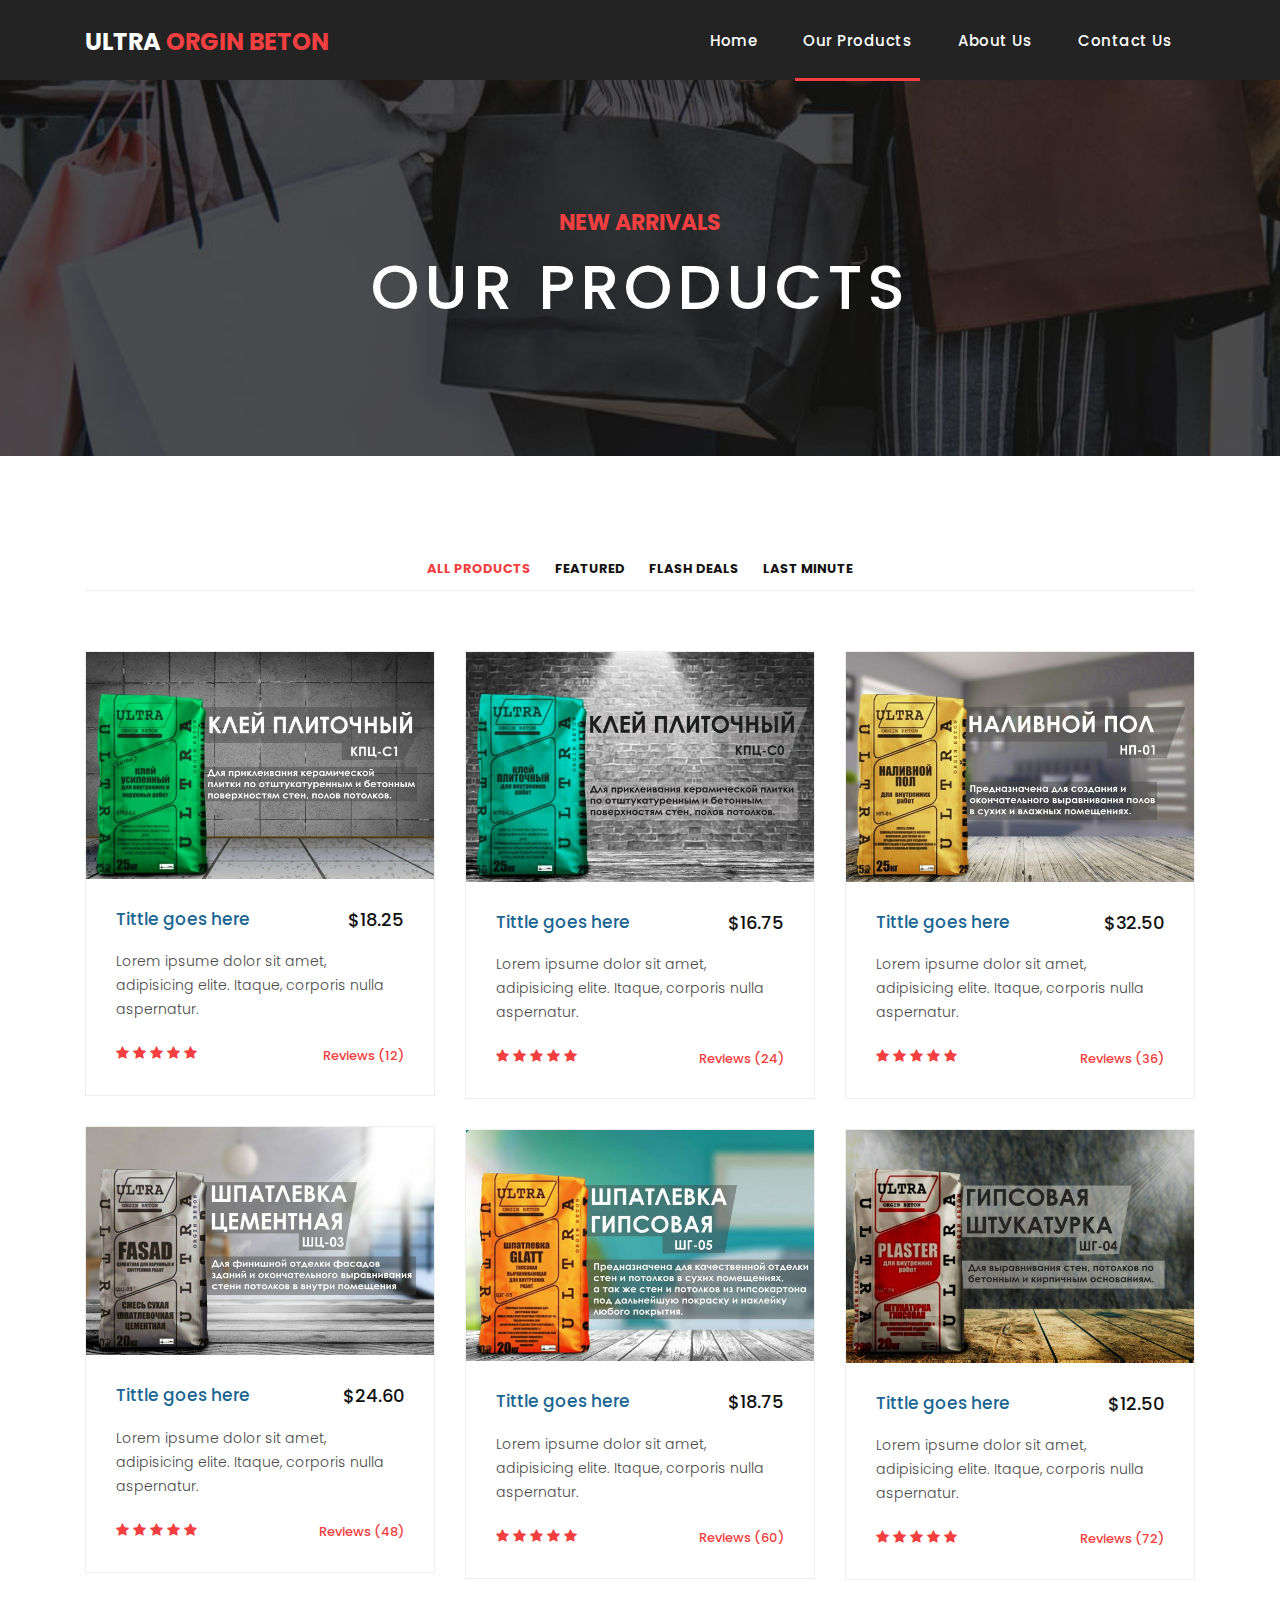
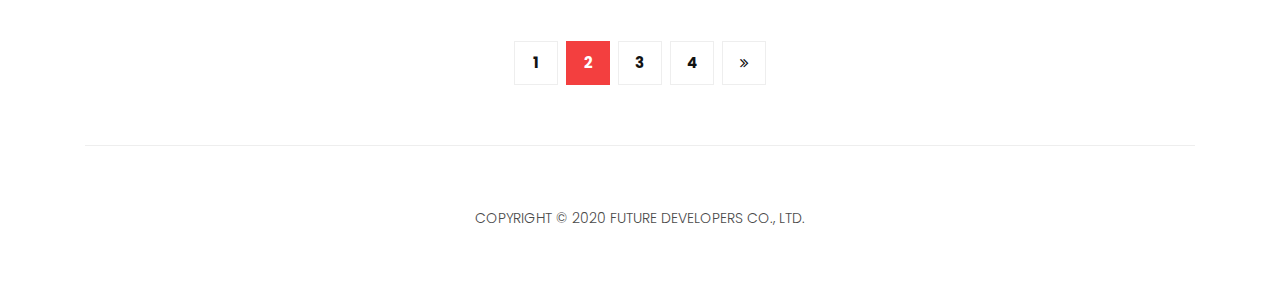
<file: products01.html>
<!DOCTYPE html>
<html lang="en">

  <head>

    <meta charset="utf-8">
    <meta name="viewport" content="width=device-width, initial-scale=1, shrink-to-fit=no">
    <meta name="description" content="">
    <meta name="author" content="">
    <link href="https://fonts.googleapis.com/css?family=Poppins:100,200,300,400,500,600,700,800,900&display=swap" rel="stylesheet">

    <title>Ptoducts</title>

    <!-- Bootstrap core CSS -->
    <link href="vendor/bootstrap/css/bootstrap.min.css" rel="stylesheet">
<!--

-->

    <!-- Additional CSS Files -->
    <link rel="stylesheet" href="assets/css/fontawesome.css">
    <link rel="stylesheet" href="assets/css/templatemo-sixteen.css">
    <link rel="stylesheet" href="assets/css/owl.css">

  </head>

  <body>

    <!-- ***** Preloader Start ***** -->
    <div id="preloader">
        <div class="jumper">
            <div></div>
            <div></div>
            <div></div>
        </div>
    </div>  
    <!-- ***** Preloader End ***** -->

    <!-- Header -->
    <header class="">
      <nav class="navbar navbar-expand-lg">
        <div class="container">
          <a class="navbar-brand" href="index.html"><h2>Ultra <em>Orgin Beton</em></h2></a>
          <button class="navbar-toggler" type="button" data-toggle="collapse" data-target="#navbarResponsive" aria-controls="navbarResponsive" aria-expanded="false" aria-label="Toggle navigation">
            <span class="navbar-toggler-icon"></span>
          </button>
          <div class="collapse navbar-collapse" id="navbarResponsive">
            <ul class="navbar-nav ml-auto">
              <li class="nav-item">
                <a class="nav-link" href="index.html">Home
                  <span class="sr-only">(current)</span>
                </a>
              </li> 
              <li class="nav-item active">
                <a class="nav-link" href="products.html">Our Products</a>
              </li>
              <li class="nav-item">
                <a class="nav-link" href="about.html">About Us</a>
              </li>
              <li class="nav-item">
                <a class="nav-link" href="contact.html">Contact Us</a>
              </li>
            </ul>
          </div>
        </div>
      </nav>
    </header>

    <!-- Page Content -->
    <div class="page-heading products-heading header-text">
      <div class="container">
        <div class="row">
          <div class="col-md-12">
            <div class="text-content">
              <h4>new arrivals</h4>
              <h2>Our products</h2>
            </div>
          </div>
        </div>
      </div>
    </div>

    
    <div class="products">
      <div class="container">
        <div class="row">
          <div class="col-md-12">
            <div class="filters">
              <ul>
                  <li class="active" data-filter="*">All Products</li>
                  <li data-filter=".des">Featured</li>
                  <li data-filter=".dev">Flash Deals</li>
                  <li data-filter=".gra">Last Minute</li>
              </ul>
            </div>
          </div>
          <div class="col-md-12">
            <div class="filters-content">
                <div class="row grid">
                    <div class="col-lg-4 col-md-4 all des">
                      <div class="product-item">
                        <a href="#"><img src="assets/images/Products/product_10.jpg" alt=""></a>
                        <div class="down-content">
                          <a href="#"><h4>Tittle goes here</h4></a>
                          <h6>$18.25</h6>
                          <p>Lorem ipsume dolor sit amet, adipisicing elite. Itaque, corporis nulla aspernatur.</p>
                          <ul class="stars">
                            <li><i class="fa fa-star"></i></li>
                            <li><i class="fa fa-star"></i></li>
                            <li><i class="fa fa-star"></i></li>
                            <li><i class="fa fa-star"></i></li>
                            <li><i class="fa fa-star"></i></li>
                          </ul>
                          <span>Reviews (12)</span>
                        </div>
                      </div>
                    </div>
                    <div class="col-lg-4 col-md-4 all dev">
                      <div class="product-item">
                        <a href="#"><img src="assets/images/Products/product_11.jpg" alt=""></a>
                        <div class="down-content">
                          <a href="#"><h4>Tittle goes here</h4></a>
                          <h6>$16.75</h6>
                          <p>Lorem ipsume dolor sit amet, adipisicing elite. Itaque, corporis nulla aspernatur.</p>
                          <ul class="stars">
                            <li><i class="fa fa-star"></i></li>
                            <li><i class="fa fa-star"></i></li>
                            <li><i class="fa fa-star"></i></li>
                            <li><i class="fa fa-star"></i></li>
                            <li><i class="fa fa-star"></i></li>
                          </ul>
                          <span>Reviews (24)</span>
                        </div>
                      </div>
                    </div>
                    <div class="col-lg-4 col-md-4 all gra">
                      <div class="product-item">
                        <a href="#"><img src="assets/images/Products/product_12.jpg" alt=""></a>
                        <div class="down-content">
                          <a href="#"><h4>Tittle goes here</h4></a>
                          <h6>$32.50</h6>
                          <p>Lorem ipsume dolor sit amet, adipisicing elite. Itaque, corporis nulla aspernatur.</p>
                          <ul class="stars">
                            <li><i class="fa fa-star"></i></li>
                            <li><i class="fa fa-star"></i></li>
                            <li><i class="fa fa-star"></i></li>
                            <li><i class="fa fa-star"></i></li>
                            <li><i class="fa fa-star"></i></li>
                          </ul>
                          <span>Reviews (36)</span>
                        </div>
                      </div>
                    </div>
                    <div class="col-lg-4 col-md-4 all gra">
                      <div class="product-item">
                        <a href="#"><img src="assets/images/Products/product_13.jpg" alt=""></a>
                        <div class="down-content">
                          <a href="#"><h4>Tittle goes here</h4></a>
                          <h6>$24.60</h6>
                          <p>Lorem ipsume dolor sit amet, adipisicing elite. Itaque, corporis nulla aspernatur.</p>
                          <ul class="stars">
                            <li><i class="fa fa-star"></i></li>
                            <li><i class="fa fa-star"></i></li>
                            <li><i class="fa fa-star"></i></li>
                            <li><i class="fa fa-star"></i></li>
                            <li><i class="fa fa-star"></i></li>
                          </ul>
                          <span>Reviews (48)</span>
                        </div>
                      </div>
                    </div>
                    <div class="col-lg-4 col-md-4 all dev">
                      <div class="product-item">
                        <a href="#"><img src="assets/images/Products/product_14.jpg" alt=""></a>
                        <div class="down-content">
                          <a href="#"><h4>Tittle goes here</h4></a>
                          <h6>$18.75</h6>
                          <p>Lorem ipsume dolor sit amet, adipisicing elite. Itaque, corporis nulla aspernatur.</p>
                          <ul class="stars">
                            <li><i class="fa fa-star"></i></li>
                            <li><i class="fa fa-star"></i></li>
                            <li><i class="fa fa-star"></i></li>
                            <li><i class="fa fa-star"></i></li>
                            <li><i class="fa fa-star"></i></li>
                          </ul>
                          <span>Reviews (60)</span>
                        </div>
                      </div>
                    </div>
                    <div class="col-lg-4 col-md-4 all des">
                      <div class="product-item">
                        <a href="#"><img src="assets/images/Products/product_15.jpg" alt=""></a>
                        <div class="down-content">
                          <a href="#"><h4>Tittle goes here</h4></a>
                          <h6>$12.50</h6>
                          <p>Lorem ipsume dolor sit amet, adipisicing elite. Itaque, corporis nulla aspernatur.</p>
                          <ul class="stars">
                            <li><i class="fa fa-star"></i></li>
                            <li><i class="fa fa-star"></i></li>
                            <li><i class="fa fa-star"></i></li>
                            <li><i class="fa fa-star"></i></li>
                            <li><i class="fa fa-star"></i></li>
                          </ul>
                          <span>Reviews (72)</span>
                        </div>
                      </div>
                    </div>
                </div>
            </div>
          </div>
          <div class="col-md-12">
            <ul class="pages">
              <li><a href="#">1</a></li>
              <li class="active"><a href="products01.html">2</a></li>
              <li><a href="products02.html">3</a></li>
              <li><a href="products03.html">4</a></li>
              <li><a href="#"><i class="fa fa-angle-double-right"></i></a></li>
            </ul>
          </div>
        </div>
      </div>
    </div>

    
    <footer>
      <div class="container">
        <div class="row">
          <div class="col-md-12">
            <div class="inner-content">
              <a href="https://future-devs.uz"><p>Copyright &copy; 2020 Future Developers Co., Ltd.</p></a>
            </div>
          </div>
        </div>
      </div>
    </footer>


    <!-- Bootstrap core JavaScript -->
    <script src="vendor/jquery/jquery.min.js"></script>
    <script src="vendor/bootstrap/js/bootstrap.bundle.min.js"></script>


    <!-- Additional Scripts -->
    <script src="assets/js/custom.js"></script>
    <script src="assets/js/owl.js"></script>
    <script src="assets/js/slick.js"></script>
    <script src="assets/js/isotope.js"></script>
    <script src="assets/js/accordions.js"></script>


    <script language = "text/Javascript"> 
      cleared[0] = cleared[1] = cleared[2] = 0; //set a cleared flag for each field
      function clearField(t){                   //declaring the array outside of the
      if(! cleared[t.id]){                      // function makes it static and global
          cleared[t.id] = 1;  // you could use true and false, but that's more typing
          t.value='';         // with more chance of typos
          t.style.color='#fff';
          }
      }
    </script>


  </body>

</html>
</file>
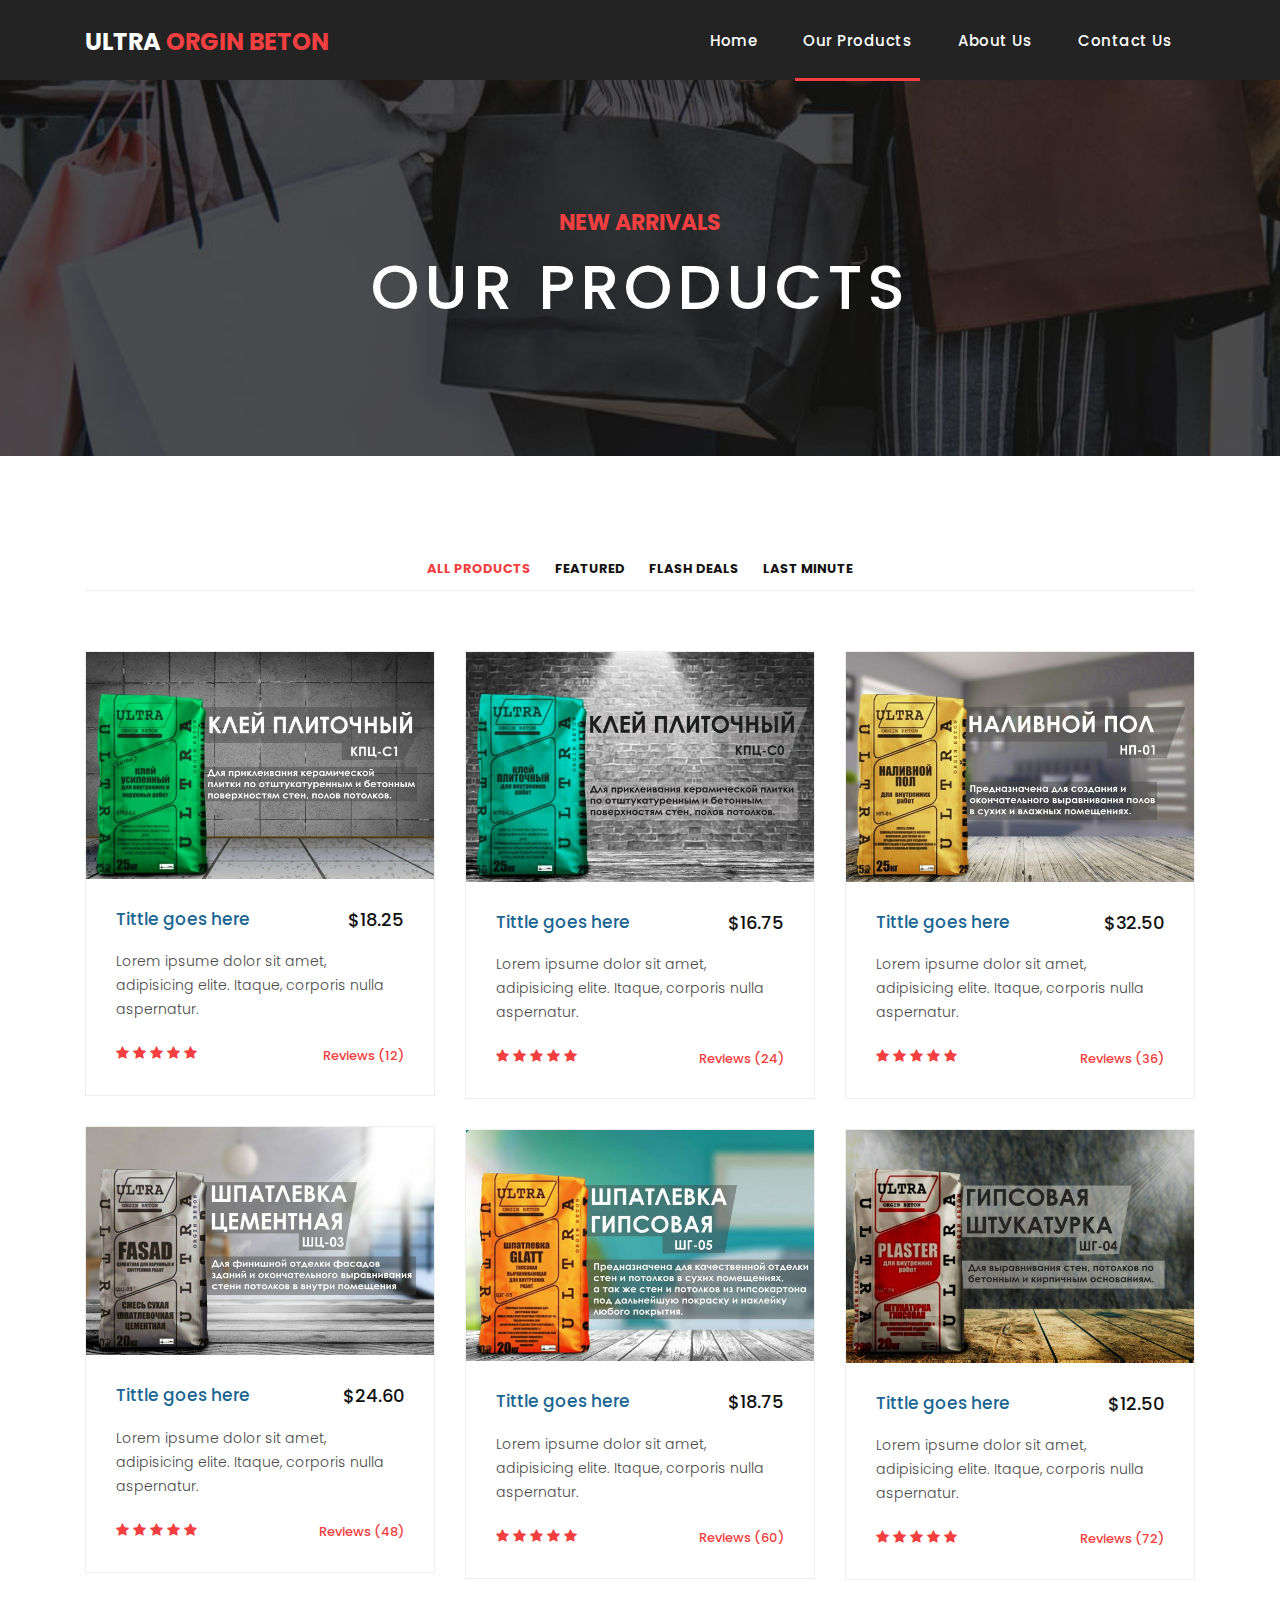
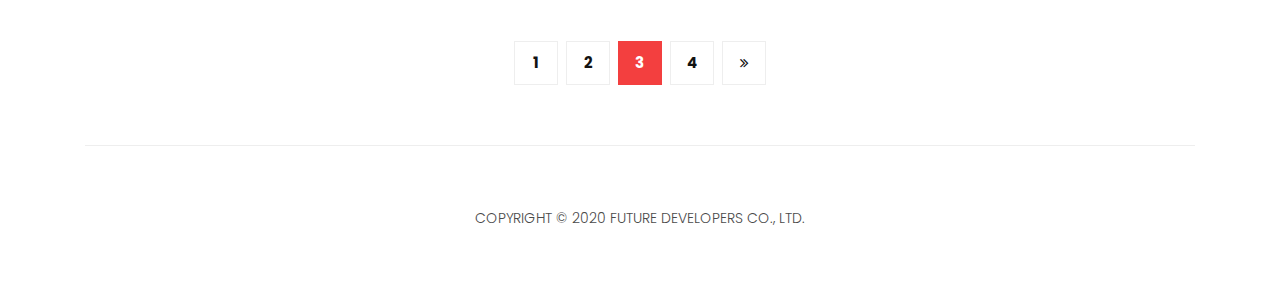
<file: products02.html>
<!DOCTYPE html>
<html lang="en">

  <head>

    <meta charset="utf-8">
    <meta name="viewport" content="width=device-width, initial-scale=1, shrink-to-fit=no">
    <meta name="description" content="">
    <meta name="author" content="">
    <link href="https://fonts.googleapis.com/css?family=Poppins:100,200,300,400,500,600,700,800,900&display=swap" rel="stylesheet">

    <title>Ptoducts</title>

    <!-- Bootstrap core CSS -->
    <link href="vendor/bootstrap/css/bootstrap.min.css" rel="stylesheet">
<!--

-->

    <!-- Additional CSS Files -->
    <link rel="stylesheet" href="assets/css/fontawesome.css">
    <link rel="stylesheet" href="assets/css/templatemo-sixteen.css">
    <link rel="stylesheet" href="assets/css/owl.css">

  </head>

  <body>

    <!-- ***** Preloader Start ***** -->
    <div id="preloader">
        <div class="jumper">
            <div></div>
            <div></div>
            <div></div>
        </div>
    </div>  
    <!-- ***** Preloader End ***** -->

    <!-- Header -->
    <header class="">
      <nav class="navbar navbar-expand-lg">
        <div class="container">
          <a class="navbar-brand" href="index.html"><h2>Ultra <em>Orgin Beton</em></h2></a>
          <button class="navbar-toggler" type="button" data-toggle="collapse" data-target="#navbarResponsive" aria-controls="navbarResponsive" aria-expanded="false" aria-label="Toggle navigation">
            <span class="navbar-toggler-icon"></span>
          </button>
          <div class="collapse navbar-collapse" id="navbarResponsive">
            <ul class="navbar-nav ml-auto">
              <li class="nav-item">
                <a class="nav-link" href="index.html">Home
                  <span class="sr-only">(current)</span>
                </a>
              </li> 
              <li class="nav-item active">
                <a class="nav-link" href="products.html">Our Products</a>
              </li>
              <li class="nav-item">
                <a class="nav-link" href="about.html">About Us</a>
              </li>
              <li class="nav-item">
                <a class="nav-link" href="contact.html">Contact Us</a>
              </li>
            </ul>
          </div>
        </div>
      </nav>
    </header>

    <!-- Page Content -->
    <div class="page-heading products-heading header-text">
      <div class="container">
        <div class="row">
          <div class="col-md-12">
            <div class="text-content">
              <h4>new arrivals</h4>
              <h2>Our products</h2>
            </div>
          </div>
        </div>
      </div>
    </div>

    
    <div class="products">
      <div class="container">
        <div class="row">
          <div class="col-md-12">
            <div class="filters">
              <ul>
                  <li class="active" data-filter="*">All Products</li>
                  <li data-filter=".des">Featured</li>
                  <li data-filter=".dev">Flash Deals</li>
                  <li data-filter=".gra">Last Minute</li>
              </ul>
            </div>
          </div>
          <div class="col-md-12">
            <div class="filters-content">
                <div class="row grid">
                    <div class="col-lg-4 col-md-4 all des">
                      <div class="product-item">
                        <a href="#"><img src="assets/images/Products/product_10.jpg" alt=""></a>
                        <div class="down-content">
                          <a href="#"><h4>Tittle goes here</h4></a>
                          <h6>$18.25</h6>
                          <p>Lorem ipsume dolor sit amet, adipisicing elite. Itaque, corporis nulla aspernatur.</p>
                          <ul class="stars">
                            <li><i class="fa fa-star"></i></li>
                            <li><i class="fa fa-star"></i></li>
                            <li><i class="fa fa-star"></i></li>
                            <li><i class="fa fa-star"></i></li>
                            <li><i class="fa fa-star"></i></li>
                          </ul>
                          <span>Reviews (12)</span>
                        </div>
                      </div>
                    </div>
                    <div class="col-lg-4 col-md-4 all dev">
                      <div class="product-item">
                        <a href="#"><img src="assets/images/Products/product_11.jpg" alt=""></a>
                        <div class="down-content">
                          <a href="#"><h4>Tittle goes here</h4></a>
                          <h6>$16.75</h6>
                          <p>Lorem ipsume dolor sit amet, adipisicing elite. Itaque, corporis nulla aspernatur.</p>
                          <ul class="stars">
                            <li><i class="fa fa-star"></i></li>
                            <li><i class="fa fa-star"></i></li>
                            <li><i class="fa fa-star"></i></li>
                            <li><i class="fa fa-star"></i></li>
                            <li><i class="fa fa-star"></i></li>
                          </ul>
                          <span>Reviews (24)</span>
                        </div>
                      </div>
                    </div>
                    <div class="col-lg-4 col-md-4 all gra">
                      <div class="product-item">
                        <a href="#"><img src="assets/images/Products/product_12.jpg" alt=""></a>
                        <div class="down-content">
                          <a href="#"><h4>Tittle goes here</h4></a>
                          <h6>$32.50</h6>
                          <p>Lorem ipsume dolor sit amet, adipisicing elite. Itaque, corporis nulla aspernatur.</p>
                          <ul class="stars">
                            <li><i class="fa fa-star"></i></li>
                            <li><i class="fa fa-star"></i></li>
                            <li><i class="fa fa-star"></i></li>
                            <li><i class="fa fa-star"></i></li>
                            <li><i class="fa fa-star"></i></li>
                          </ul>
                          <span>Reviews (36)</span>
                        </div>
                      </div>
                    </div>
                    <div class="col-lg-4 col-md-4 all gra">
                      <div class="product-item">
                        <a href="#"><img src="assets/images/Products/product_13.jpg" alt=""></a>
                        <div class="down-content">
                          <a href="#"><h4>Tittle goes here</h4></a>
                          <h6>$24.60</h6>
                          <p>Lorem ipsume dolor sit amet, adipisicing elite. Itaque, corporis nulla aspernatur.</p>
                          <ul class="stars">
                            <li><i class="fa fa-star"></i></li>
                            <li><i class="fa fa-star"></i></li>
                            <li><i class="fa fa-star"></i></li>
                            <li><i class="fa fa-star"></i></li>
                            <li><i class="fa fa-star"></i></li>
                          </ul>
                          <span>Reviews (48)</span>
                        </div>
                      </div>
                    </div>
                    <div class="col-lg-4 col-md-4 all dev">
                      <div class="product-item">
                        <a href="#"><img src="assets/images/Products/product_14.jpg" alt=""></a>
                        <div class="down-content">
                          <a href="#"><h4>Tittle goes here</h4></a>
                          <h6>$18.75</h6>
                          <p>Lorem ipsume dolor sit amet, adipisicing elite. Itaque, corporis nulla aspernatur.</p>
                          <ul class="stars">
                            <li><i class="fa fa-star"></i></li>
                            <li><i class="fa fa-star"></i></li>
                            <li><i class="fa fa-star"></i></li>
                            <li><i class="fa fa-star"></i></li>
                            <li><i class="fa fa-star"></i></li>
                          </ul>
                          <span>Reviews (60)</span>
                        </div>
                      </div>
                    </div>
                    <div class="col-lg-4 col-md-4 all des">
                      <div class="product-item">
                        <a href="#"><img src="assets/images/Products/product_15.jpg" alt=""></a>
                        <div class="down-content">
                          <a href="#"><h4>Tittle goes here</h4></a>
                          <h6>$12.50</h6>
                          <p>Lorem ipsume dolor sit amet, adipisicing elite. Itaque, corporis nulla aspernatur.</p>
                          <ul class="stars">
                            <li><i class="fa fa-star"></i></li>
                            <li><i class="fa fa-star"></i></li>
                            <li><i class="fa fa-star"></i></li>
                            <li><i class="fa fa-star"></i></li>
                            <li><i class="fa fa-star"></i></li>
                          </ul>
                          <span>Reviews (72)</span>
                        </div>
                      </div>
                    </div>
                </div>
            </div>
          </div>
          <div class="col-md-12">
            <ul class="pages">
              <li><a href="#">1</a></li>
              <li><a href="products01.html">2</a></li>
              <li class="active"><a href="products02.html">3</a></li>
              <li><a href="products03.html">4</a></li>
              <li><a href="#"><i class="fa fa-angle-double-right"></i></a></li>
            </ul>
          </div>
        </div>
      </div>
    </div>

    
    <footer>
      <div class="container">
        <div class="row">
          <div class="col-md-12">
            <div class="inner-content">
              <a href="https://future-devs.uz"><p>Copyright &copy; 2020 Future Developers Co., Ltd.</p></a>
            </div>
          </div>
        </div>
      </div>
    </footer>


    <!-- Bootstrap core JavaScript -->
    <script src="vendor/jquery/jquery.min.js"></script>
    <script src="vendor/bootstrap/js/bootstrap.bundle.min.js"></script>


    <!-- Additional Scripts -->
    <script src="assets/js/custom.js"></script>
    <script src="assets/js/owl.js"></script>
    <script src="assets/js/slick.js"></script>
    <script src="assets/js/isotope.js"></script>
    <script src="assets/js/accordions.js"></script>


    <script language = "text/Javascript"> 
      cleared[0] = cleared[1] = cleared[2] = 0; //set a cleared flag for each field
      function clearField(t){                   //declaring the array outside of the
      if(! cleared[t.id]){                      // function makes it static and global
          cleared[t.id] = 1;  // you could use true and false, but that's more typing
          t.value='';         // with more chance of typos
          t.style.color='#fff';
          }
      }
    </script>


  </body>

</html>
</file>
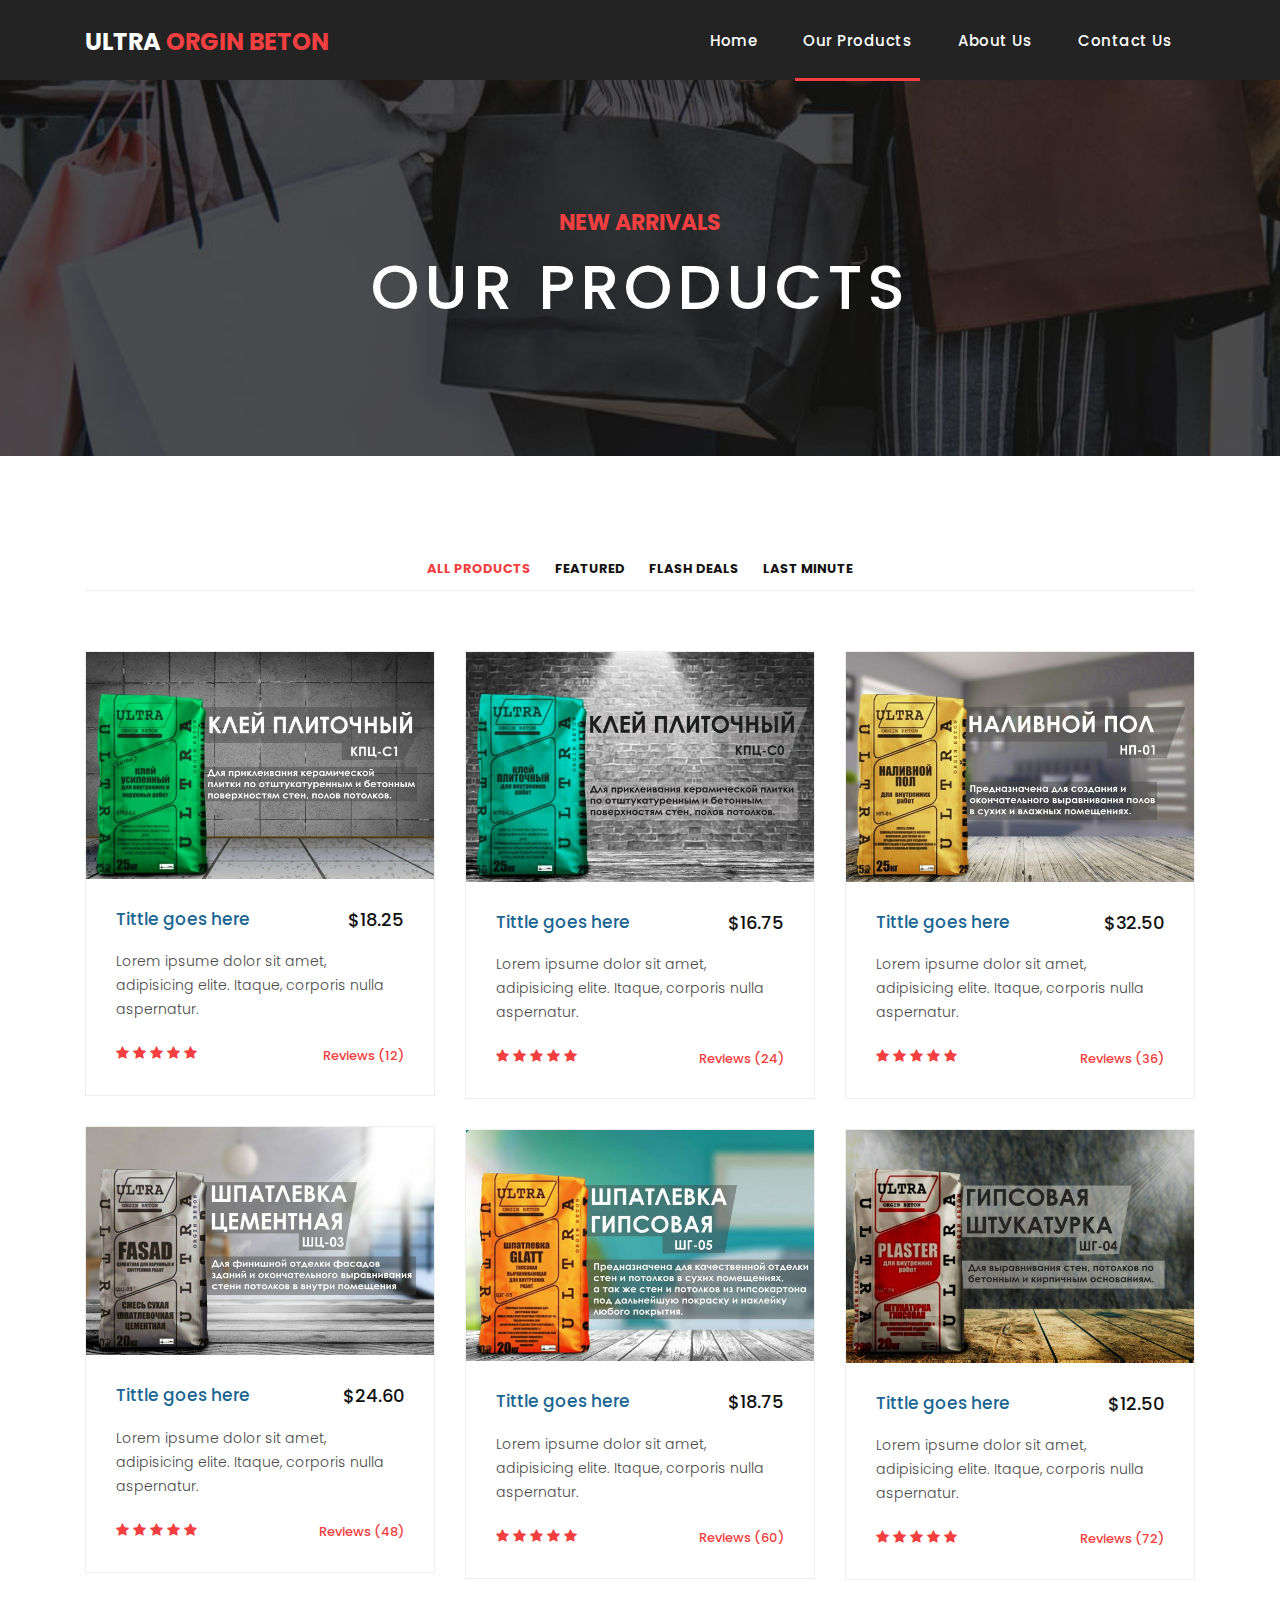
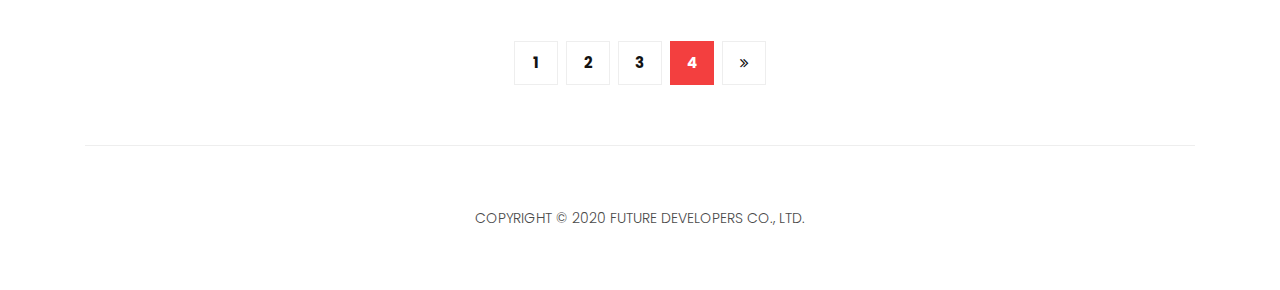
<file: products03.html>
<!DOCTYPE html>
<html lang="en">

  <head>

    <meta charset="utf-8">
    <meta name="viewport" content="width=device-width, initial-scale=1, shrink-to-fit=no">
    <meta name="description" content="">
    <meta name="author" content="">
    <link href="https://fonts.googleapis.com/css?family=Poppins:100,200,300,400,500,600,700,800,900&display=swap" rel="stylesheet">

    <title>Ptoducts</title>

    <!-- Bootstrap core CSS -->
    <link href="vendor/bootstrap/css/bootstrap.min.css" rel="stylesheet">
<!--

-->

    <!-- Additional CSS Files -->
    <link rel="stylesheet" href="assets/css/fontawesome.css">
    <link rel="stylesheet" href="assets/css/templatemo-sixteen.css">
    <link rel="stylesheet" href="assets/css/owl.css">

  </head>

  <body>

    <!-- ***** Preloader Start ***** -->
    <div id="preloader">
        <div class="jumper">
            <div></div>
            <div></div>
            <div></div>
        </div>
    </div>  
    <!-- ***** Preloader End ***** -->

    <!-- Header -->
    <header class="">
      <nav class="navbar navbar-expand-lg">
        <div class="container">
          <a class="navbar-brand" href="index.html"><h2>Ultra <em>Orgin Beton</em></h2></a>
          <button class="navbar-toggler" type="button" data-toggle="collapse" data-target="#navbarResponsive" aria-controls="navbarResponsive" aria-expanded="false" aria-label="Toggle navigation">
            <span class="navbar-toggler-icon"></span>
          </button>
          <div class="collapse navbar-collapse" id="navbarResponsive">
            <ul class="navbar-nav ml-auto">
              <li class="nav-item">
                <a class="nav-link" href="index.html">Home
                  <span class="sr-only">(current)</span>
                </a>
              </li> 
              <li class="nav-item active">
                <a class="nav-link" href="products.html">Our Products</a>
              </li>
              <li class="nav-item">
                <a class="nav-link" href="about.html">About Us</a>
              </li>
              <li class="nav-item">
                <a class="nav-link" href="contact.html">Contact Us</a>
              </li>
            </ul>
          </div>
        </div>
      </nav>
    </header>

    <!-- Page Content -->
    <div class="page-heading products-heading header-text">
      <div class="container">
        <div class="row">
          <div class="col-md-12">
            <div class="text-content">
              <h4>new arrivals</h4>
              <h2>Our products</h2>
            </div>
          </div>
        </div>
      </div>
    </div>

    
    <div class="products">
      <div class="container">
        <div class="row">
          <div class="col-md-12">
            <div class="filters">
              <ul>
                  <li class="active" data-filter="*">All Products</li>
                  <li data-filter=".des">Featured</li>
                  <li data-filter=".dev">Flash Deals</li>
                  <li data-filter=".gra">Last Minute</li>
              </ul>
            </div>
          </div>
          <div class="col-md-12">
            <div class="filters-content">
                <div class="row grid">
                    <div class="col-lg-4 col-md-4 all des">
                      <div class="product-item">
                        <a href="#"><img src="assets/images/Products/product_10.jpg" alt=""></a>
                        <div class="down-content">
                          <a href="#"><h4>Tittle goes here</h4></a>
                          <h6>$18.25</h6>
                          <p>Lorem ipsume dolor sit amet, adipisicing elite. Itaque, corporis nulla aspernatur.</p>
                          <ul class="stars">
                            <li><i class="fa fa-star"></i></li>
                            <li><i class="fa fa-star"></i></li>
                            <li><i class="fa fa-star"></i></li>
                            <li><i class="fa fa-star"></i></li>
                            <li><i class="fa fa-star"></i></li>
                          </ul>
                          <span>Reviews (12)</span>
                        </div>
                      </div>
                    </div>
                    <div class="col-lg-4 col-md-4 all dev">
                      <div class="product-item">
                        <a href="#"><img src="assets/images/Products/product_11.jpg" alt=""></a>
                        <div class="down-content">
                          <a href="#"><h4>Tittle goes here</h4></a>
                          <h6>$16.75</h6>
                          <p>Lorem ipsume dolor sit amet, adipisicing elite. Itaque, corporis nulla aspernatur.</p>
                          <ul class="stars">
                            <li><i class="fa fa-star"></i></li>
                            <li><i class="fa fa-star"></i></li>
                            <li><i class="fa fa-star"></i></li>
                            <li><i class="fa fa-star"></i></li>
                            <li><i class="fa fa-star"></i></li>
                          </ul>
                          <span>Reviews (24)</span>
                        </div>
                      </div>
                    </div>
                    <div class="col-lg-4 col-md-4 all gra">
                      <div class="product-item">
                        <a href="#"><img src="assets/images/Products/product_12.jpg" alt=""></a>
                        <div class="down-content">
                          <a href="#"><h4>Tittle goes here</h4></a>
                          <h6>$32.50</h6>
                          <p>Lorem ipsume dolor sit amet, adipisicing elite. Itaque, corporis nulla aspernatur.</p>
                          <ul class="stars">
                            <li><i class="fa fa-star"></i></li>
                            <li><i class="fa fa-star"></i></li>
                            <li><i class="fa fa-star"></i></li>
                            <li><i class="fa fa-star"></i></li>
                            <li><i class="fa fa-star"></i></li>
                          </ul>
                          <span>Reviews (36)</span>
                        </div>
                      </div>
                    </div>
                    <div class="col-lg-4 col-md-4 all gra">
                      <div class="product-item">
                        <a href="#"><img src="assets/images/Products/product_13.jpg" alt=""></a>
                        <div class="down-content">
                          <a href="#"><h4>Tittle goes here</h4></a>
                          <h6>$24.60</h6>
                          <p>Lorem ipsume dolor sit amet, adipisicing elite. Itaque, corporis nulla aspernatur.</p>
                          <ul class="stars">
                            <li><i class="fa fa-star"></i></li>
                            <li><i class="fa fa-star"></i></li>
                            <li><i class="fa fa-star"></i></li>
                            <li><i class="fa fa-star"></i></li>
                            <li><i class="fa fa-star"></i></li>
                          </ul>
                          <span>Reviews (48)</span>
                        </div>
                      </div>
                    </div>
                    <div class="col-lg-4 col-md-4 all dev">
                      <div class="product-item">
                        <a href="#"><img src="assets/images/Products/product_14.jpg" alt=""></a>
                        <div class="down-content">
                          <a href="#"><h4>Tittle goes here</h4></a>
                          <h6>$18.75</h6>
                          <p>Lorem ipsume dolor sit amet, adipisicing elite. Itaque, corporis nulla aspernatur.</p>
                          <ul class="stars">
                            <li><i class="fa fa-star"></i></li>
                            <li><i class="fa fa-star"></i></li>
                            <li><i class="fa fa-star"></i></li>
                            <li><i class="fa fa-star"></i></li>
                            <li><i class="fa fa-star"></i></li>
                          </ul>
                          <span>Reviews (60)</span>
                        </div>
                      </div>
                    </div>
                    <div class="col-lg-4 col-md-4 all des">
                      <div class="product-item">
                        <a href="#"><img src="assets/images/Products/product_15.jpg" alt=""></a>
                        <div class="down-content">
                          <a href="#"><h4>Tittle goes here</h4></a>
                          <h6>$12.50</h6>
                          <p>Lorem ipsume dolor sit amet, adipisicing elite. Itaque, corporis nulla aspernatur.</p>
                          <ul class="stars">
                            <li><i class="fa fa-star"></i></li>
                            <li><i class="fa fa-star"></i></li>
                            <li><i class="fa fa-star"></i></li>
                            <li><i class="fa fa-star"></i></li>
                            <li><i class="fa fa-star"></i></li>
                          </ul>
                          <span>Reviews (72)</span>
                        </div>
                      </div>
                    </div>
                </div>
            </div>
          </div>
          <div class="col-md-12">
            <ul class="pages">
              <li><a href="#">1</a></li>
              <li><a href="products01.html">2</a></li>
              <li><a href="products02.html">3</a></li>
              <li class="active"><a href="products03.html">4</a></li>
              <li><a href="#"><i class="fa fa-angle-double-right"></i></a></li>
            </ul>
          </div>
        </div>
      </div>
    </div>

    
    <footer>
      <div class="container">
        <div class="row">
          <div class="col-md-12">
            <div class="inner-content">
              <a href="https://future-devs.uz"><p>Copyright &copy; 2020 Future Developers Co., Ltd.</p></a>
            </div>
          </div>
        </div>
      </div>
    </footer>


    <!-- Bootstrap core JavaScript -->
    <script src="vendor/jquery/jquery.min.js"></script>
    <script src="vendor/bootstrap/js/bootstrap.bundle.min.js"></script>


    <!-- Additional Scripts -->
    <script src="assets/js/custom.js"></script>
    <script src="assets/js/owl.js"></script>
    <script src="assets/js/slick.js"></script>
    <script src="assets/js/isotope.js"></script>
    <script src="assets/js/accordions.js"></script>


    <script language = "text/Javascript"> 
      cleared[0] = cleared[1] = cleared[2] = 0; //set a cleared flag for each field
      function clearField(t){                   //declaring the array outside of the
      if(! cleared[t.id]){                      // function makes it static and global
          cleared[t.id] = 1;  // you could use true and false, but that's more typing
          t.value='';         // with more chance of typos
          t.style.color='#fff';
          }
      }
    </script>


  </body>

</html>
</file>
<file: assets/css/templatemo-sixteen.css>
/*

TemplateMo 546 Sixteen Clothing

https://templatemo.com/tm-546-sixteen-clothing

*/
body {
  font-family: 'Poppins', sans-serif;
  overflow-x: hidden;
  text-rendering: optimizeLegibility;
  -webkit-font-smoothing: antialiased;
  -moz-osx-font-smoothing: grayscale;
}
p {
	margin-bottom: 0px;
	font-size: 14px;
	font-weight: 300;
	color: #4a4a4a;
	line-height: 24px;
}
a {
	text-decoration: none!important;
}
ul {
	padding: 0;
	margin: 0;
	list-style: none;
}

h1,h2,h3,h4,h5,h6 {
	margin: 0px;
}

ul.social-icons li {
	display: inline-block;
	margin-right: 3px;
}

ul.social-icons li:last-child {
	margin-right: 0px;
}

ul.social-icons li a {
	width: 50px;
	height: 50px;
	display: inline-block;
	line-height: 50px;
	background-color: #eee;
	color: #121212;
	font-size: 18px;
	text-align: center;
	transition: all .3s;
}

ul.social-icons li a:hover {
	background-color: #f33f3f;
	color: #fff;
}

a.filled-button {
	background-color: #f33f3f;
	color: #fff;
	font-size: 14px;
	text-transform: capitalize;
	font-weight: 300;
	padding: 10px 20px;
	border-radius: 5px;
	display: inline-block;
	transition: all 0.3s;
}

a.filled-button:hover {
	background-color: #121212;
	color: #fff;
}

.section-heading {
	text-align: left;
	margin-bottom: 60px;
	border-bottom: 1px solid #eee;
}

.section-heading h2 {
	font-size: 28px;
	font-weight: 400;
	color: #1e1e1e;
	margin-bottom: 15px;
}

.products-heading {
	background-image: url(../images/products-heading.jpg);
}

.about-heading {
	background-image: url(../images/about-heading.jpg);
}

.contact-heading {
	background-image: url(../images/contact-heading.jpg);
}

.page-heading {
	padding: 210px 0px 130px 0px;
	text-align: center;
	background-position: center center;
	background-repeat: no-repeat;
	background-size: cover;
}

.page-heading .text-content h4 {
	color: #f33f3f;
	font-size: 22px;
	text-transform: uppercase;
	font-weight: 700;
	margin-bottom: 15px;
}

.page-heading .text-content h2 {
	color: #fff;
	font-size: 62px;
	text-transform: uppercase;
	letter-spacing: 5px;
}

#preloader {
  overflow: hidden;
  background: #f33f3f;
  left: 0;
  right: 0;
  top: 0;
  bottom: 0;
  position: fixed;
  z-index: 9999999;
  color: #fff;
}

#preloader .jumper {
  left: 0;
  top: 0;
  right: 0;
  bottom: 0;
  display: block;
  position: absolute;
  margin: auto;
  width: 50px;
  height: 50px;
}

#preloader .jumper > div {
  background-color: #fff;
  width: 10px;
  height: 10px;
  border-radius: 100%;
  -webkit-animation-fill-mode: both;
  animation-fill-mode: both;
  position: absolute;
  opacity: 0;
  width: 50px;
  height: 50px;
  -webkit-animation: jumper 1s 0s linear infinite;
  animation: jumper 1s 0s linear infinite;
}

#preloader .jumper > div:nth-child(2) {
  -webkit-animation-delay: 0.33333s;
  animation-delay: 0.33333s;
}

#preloader .jumper > div:nth-child(3) {
  -webkit-animation-delay: 0.66666s;
  animation-delay: 0.66666s;
}

@-webkit-keyframes jumper {
  0% {
    opacity: 0;
    -webkit-transform: scale(0);
    transform: scale(0);
  }
  5% {
    opacity: 1;
  }
  100% {
    -webkit-transform: scale(1);
    transform: scale(1);
    opacity: 0;
  }
}

@keyframes jumper {
  0% {
    opacity: 0;
    -webkit-transform: scale(0);
    transform: scale(0);
  }
  5% {
    opacity: 1;
  }
  100% {
    opacity: 0;
  }
}


/* Header Style */
header {
	position: absolute;
	z-index: 99999;
	width: 100%;
	height: 80px;
	background-color: #232323;
	-webkit-transition: all 0.3s ease-in-out 0s;
    -moz-transition: all 0.3s ease-in-out 0s;
    -o-transition: all 0.3s ease-in-out 0s;
    transition: all 0.3s ease-in-out 0s;
}
header .navbar {
	padding: 17px 0px;
}
.background-header .navbar {
	padding: 17px 0px;
}
.background-header {
	top: 0;
	position: fixed;
	background-color: #fff!important;
	box-shadow: 0px 1px 10px rgba(0,0,0,0.1);
}
.background-header .navbar-brand h2 {
	color: #121212!important;
}
.background-header .navbar-nav a.nav-link {
	color: #1e1e1e!important;
}
.background-header .navbar-nav .nav-link:hover,
.background-header .navbar-nav .active>.nav-link,
.background-header .navbar-nav .nav-link.active,
.background-header .navbar-nav .nav-link.show,
.background-header .navbar-nav .show>.nav-link {
	color: #f33f3f!important;
}
.navbar .navbar-brand {
	float: 	left;
	margin-top: -12px;
	outline: none;
}
.navbar .navbar-brand h2 {
	color: #fff;
	text-transform: uppercase;
	font-size: 24px;
	font-weight: 700;
	-webkit-transition: all .3s ease 0s;
    -moz-transition: all .3s ease 0s;
    -o-transition: all .3s ease 0s;
    transition: all .3s ease 0s;
}
.navbar .navbar-brand h2 em {
	font-style: normal;
	color: #f33f3f;
}
#navbarResponsive {
	z-index: 999;
}
.navbar-collapse {
	text-align: center;
}
.navbar .navbar-nav .nav-item {
	margin: 0px 15px;
}
.navbar .navbar-nav a.nav-link {
	text-transform: capitalize;
	font-size: 15px;
	font-weight: 500;
	letter-spacing: 0.5px;
	color: #fff;
	transition: all 0.5s;
	margin-top: 5px;
}
.navbar .navbar-nav .nav-link:hover,
.navbar .navbar-nav .active>.nav-link,
.navbar .navbar-nav .nav-link.active,
.navbar .navbar-nav .nav-link.show,
.navbar .navbar-nav .show>.nav-link {
	color: #fff;
	padding-bottom: 25px;
	border-bottom: 3px solid #f33f3f;
}
.navbar .navbar-toggler-icon {
	background-image: none;
}
.navbar .navbar-toggler {
	border-color: #fff;
	background-color: #fff;	
	height: 36px;
	outline: none;
	border-radius: 0px;
	position: absolute;
	right: 30px;
	top: 20px;
}
.navbar .navbar-toggler-icon:after {
	content: '\f0c9';
	color: #f33f3f;
	font-size: 18px;
	line-height: 26px;
	font-family: 'FontAwesome';
}



/* Banner Style */
.banner {
	position: relative;
	text-align: center;
	padding-top: 80px;
}

.banner-item-01 {
	padding: 300px 0px;
	background-image: url(../images/slide_012.jpg);
	background-size: cover;
	background-repeat: no-repeat;
	background-position: center center;
}

.banner-item-02 {
	padding: 300px 0px;
	background-image: url(../images/solid_background.jpg);
	background-size: cover;
	background-repeat: no-repeat;
	background-position: center center;
}

.banner-item-03 {
	padding: 300px 0px;
	background-image: url(../images/putty_in_the_wall.jpg);
	background-size: cover;
	background-repeat: no-repeat;
	background-position: center center;
}

.banner-item-04 {
	padding: 300px 0px;
	background-image: url(../images/solid_pic.jpg);
	background-size: cover;
	background-repeat: no-repeat;
	background-position: center center;
}

.banner .banner-item {
	max-height: 600px;
}

.banner .text-content-0 {
	position: absolute;
	top: 50%;
	transform: translateY(-50%);
	text-align: center;
	width: 100%;
}

.banner .text-content-1 {
	position: absolute;
	top: 50%;
	transform: translateY(-50%);
	text-align: center;
	width: 100%;
}

.banner .text-content-2 {
	position: absolute;
	top: 50%;
	transform: translateY(-50%);
	text-align: center;
	width: 100%;
}

.banner .text-content-3 {
	position: absolute;
	top: 50%;
	transform: translateY(-50%);
	text-align: center;
	width: 100%;
}

.banner .text-content h4 {
	color: #f33f3f;
	font-size: 22px;
	text-transform: uppercase;
	font-weight: 700;
	margin-bottom: 15px;
}

.banner .text-content-0 h4 {
	color: #ca2323;
	font-size: 22px;
	text-transform: uppercase;
	font-weight: 700;
	margin-bottom: 15px;
	/*  */
}

.banner .text-content-0 h2 {
	color: rgb(29, 22, 22);
	/* font-size: 45px; */
	text-transform: uppercase;
	letter-spacing: 5px;
	
}


.banner .text-content-1 h4 {
	color: #ca2323;
	font-size: 22px;
	text-transform: uppercase;
	font-weight: 700;
	margin-bottom: 15px;
	/*  */
}

.banner .text-content-1 h2 {
	color: #fff;
	/* font-size: 45px; */
	text-transform: uppercase;
	letter-spacing: 5px;
	
}

.banner .text-content-2 h4 {
	color: #ca2323;
	font-size: 22px;
	text-transform: uppercase;
	font-weight: 700;
	margin-bottom: 15px;
	/*  */
}

.banner .text-content-2 h2 {
	color: #fff;
	/* font-size: 45px; */
	text-transform: uppercase;
	letter-spacing: 5px;
	
}




.banner .text-content h2 {
	color: #fff;
	font-size: 62px;
	text-transform: uppercase;
	letter-spacing: 5px;
}

.owl-banner .owl-dots .owl-dot {
  border-radius: 3px;
}
.owl-banner .owl-dots {
    display: -webkit-box;
    display: -webkit-flex;
    display: -ms-flexbox;
    display: flex;
    -ms-flex-pack: center;
    -webkit-justify-content: center;
    justify-content: center;
    position: absolute;
    left: 50%;
    transform: translateX(-50%);
    bottom: 30px;
}
.owl-banner .owl-dots .owl-dot {
    width: 10px;
    height: 10px;
    border-radius: 50%;
    margin: 0 10px;
    background-color: #fff;
    opacity: 0.5;
}
.owl-banner .owl-dots .owl-dot:focus {
    outline: none
}
.owl-banner .owl-dots .owl-dot.active {
    background-color: #fff;
    opacity: 1;
}



/* Latest Produtcs */

.latest-products {
	margin-top: 100px;
}

.latest-products .section-heading a {
	float: right;
	margin-top: -35px;
	text-transform: uppercase;
	font-size: 13px;
	font-weight: 700;
	color: #f33f3f;
}

.product-item {
	border: 1px solid #eee;
	margin-bottom: 30px;
}

.product-item .down-content {
	padding: 30px;
	position: relative;
}

.product-item img {
	width: 100%;
	overflow: hidden;
}

.product-item .down-content h4 {
	font-size: 17px;
	color: #1a6692;
	margin-bottom: 20px;
}

.product-item .down-content h6 {
	position: absolute;
	top: 30px;
	right: 30px;
	font-size: 18px;
	color: #121212;
}

.product-item .down-content p {
	margin-bottom: 20px;
}

.product-item .down-content ul li {
	display: inline-block;
}

.product-item .down-content ul li i {
	color: #f33f3f;
	font-size: 14px;
}

.product-item .down-content span {
	position: absolute;
	right: 30px;
	bottom: 30px;
	font-size: 13px;
	color: #f33f3f;
	font-weight: 500;
}




/* Best Features */

.about-features {
	margin-top: 100px!important;
}

.about-features p {
	border-bottom: 1px solid #eee;
	padding-bottom: 20px;
}

.about-features .container .row {
	padding-bottom: 0px!important;
	border-bottom: none!important;
}

.best-features {
	margin-top: 50px;
}

.best-features .container .row {
	border-bottom: 1px solid #eee;
	padding-bottom: 60px;
}

.best-features img {
	width: 100%;
	overflow: hidden;
}

.best-features h4 {
	font-size: 17px;
	color: #1a6692;
	margin-bottom: 20px;
}

.best-features ul.featured-list li {
	display: block;
	margin-bottom: 10px;
}

.best-features p {
	margin-bottom: 25px;
}

.best-features ul.featured-list li a {
	font-size: 14px;
	color: #4a4a4a;
	font-weight: 300;
	transition: all .3s;
	position: relative;
	padding-left: 13px;
}

.best-features ul.featured-list li a:before {
	content: '';
	width: 5px;
	height: 5px;
	display: inline-block;
	background-color: #4a4a4a;
	position: absolute;
	left: 0;
	transition: all .3s;
	top: 8px;
}

.best-features ul.featured-list li a:hover {
	color: #f33f3f;
}

.best-features ul.featured-list li a:hover::before {
	background-color: #f33f3f;
}

.best-features .filled-button {
	margin-top: 20px;
}





/* Call To Action */

.call-to-action .inner-content {
	margin-top: 60px;
	padding: 30px;
	background-color: #f7f7f7;
	border-radius: 5px;
}

.call-to-action .inner-content h4 {
	font-size: 17px;
	color: #1a6692;
	margin-bottom: 15px;
}

.call-to-action .inner-content em {
	font-style: normal;
	font-weight: 700;
}

.call-to-action .inner-content .col-md-4 {
	text-align: right;
}

.call-to-action .inner-content .filled-button {
	margin-top: 12px;
}




/* Footer */

footer {
	text-align: center;
}

footer .inner-content {
	border-top: 1px solid #eee;
	margin-top: 60px;
	padding: 60px 0px;
}

footer .inner-content p {
	text-transform: uppercase;
}

footer .inner-content p a {
	color: #f33f3f;
	margin-left: 3px;
}




/* Product Page */

.products {
	margin-top: 100px;
}

.products .filters {
	text-align: center;
	border-bottom: 1px solid #eee;
	padding-bottom: 10px;
	margin-bottom: 60px;
}

.products .filters li {
	text-transform: uppercase;
	font-size: 13px;
	font-weight: 700;
	color: #121212;
	display: inline-block;
	margin: 0px 10px;
	transition: all .3s;
	cursor: pointer;
}

.products .filters ul li.active,
.products .filters ul li:hover {
  color: #f33f3f;
}

.products ul.pages {
	margin-top: 30px;
	text-align: center;
}

.products ul.pages li {
	display: inline-block;
	margin: 0px 2px;
}

.products ul.pages li a {
	width: 44px;
	height: 44px;
	display: inline-block;
	line-height: 42px;
	border: 1px solid #eee;
	font-size: 15px;
	font-weight: 700;
	color: #121212;
	transition: all .3s;
}

.products ul.pages li a:hover,
.products ul.pages li.active a {
	background-color: #f33f3f;
	border-color: #f33f3f;
	color: #fff;
}



/* Team Members */

.team-members {
	margin-top: 100px;
}

.team-member {
	border: 1px solid #eee;
	margin-bottom: 30px;
}

.team-member img {
	width: 100%;
	overflow: hidden;
}

.team-member .down-content {
	padding: 30px;
	text-align: center;
}

.team-member .thumb-container {
	position: relative;
}

.team-member .thumb-container .hover-effect {
	position: absolute;
	background-color: rgba(243,63,63,0.9);
	top: 0;
	left: 0;
	width: 100%;
	height: 100%;
	opacity: 0;
	visibility: hidden;
	transition: all .5s;
}

.team-member .thumb-container .hover-effect .hover-content {
	position: absolute;
	display: inline-block;
	width: 100%;
	text-align: center;
	top: 50%;
	transform: translateY(-50%);
}

.team-member .thumb-container .hover-effect .hover-content ul.social-icons li a:hover {
	background-color: #fff;
	color: #f33f3f;
}

.team-member:hover .hover-effect {
	visibility: visible;
	opacity: 1;
}

.team-member .down-content h4 {
	font-size: 17px;
	color: #1a6692;
	margin-bottom: 8px;
}

.team-member .down-content span {
	display: block;
	font-size: 13px;
	color: #f33f3f;
	font-weight: 500;
	margin-bottom: 20px;
}




/* Services */

.services {
	background-image: url(../images/services-bg.jpg);
	background-position: center center;
	background-repeat: no-repeat;
	background-size: cover;
	background-attachment: fixed;
	padding: 100px 0px;
}

.services .service-item {
	text-align: center;
}

.services .service-item .icon {
	background-color: #f7f7f7;
	padding: 40px;
}

.services .service-item .icon i {
	width: 100px;
	height: 100px;
	display: inline-block;
	text-align: center;
	line-height: 100px;
	background-color: #f33f3f;
	color: #fff;
	font-size: 32px;
}

.services .service-item .down-content {
	background-color: #fff;
	padding: 40px 30px;
}

.services .service-item .down-content h4 {
	font-size: 17px;
	color: #1a6692;
	margin-bottom: 20px;
}

.services .service-item .down-content p {
	margin-bottom: 25px;
}




/* Clients */

.happy-clients {
	margin-top: 100px;
	margin-bottom: 40px;
}

.happy-clients .client-item img {
	max-width: 100%;
	overflow: hidden;
	transition: all .3s;
	cursor: pointer;
}

.happy-clients .client-item img:hover {
	opacity: 0.8;
}




/* Find Us */

.find-us {
	margin-top: 100px;
}

.find-us p {
	border-bottom: 1px solid #eee;
	padding-bottom: 30px;
	margin-bottom: 30px;
}

.find-us h4 {
	font-size: 17px;
	color: #1a6692;
	margin-bottom: 20px;
}

.find-us .left-content {
	margin-left: 30px;
}



/* Send Message */

.send-message {
	margin-top: 100px;
}

.contact-form input {
	font-size: 14px;
	width: 100%;
	height: 44px;
	display: inline-block;
	line-height: 42px;
	border: 1px solid #eee;
	border-radius: 0px;
	margin-bottom: 30px;
}

.contact-form input:focus {
	box-shadow: none;
	border: 1px solid #eee;
}

.contact-form textarea {
	font-size: 14px;
	width: 100%;
	min-width: 100%;
	min-height: 120px;
	height: 120px;
	max-height: 180px;
	border: 1px solid #eee;
	border-radius: 0px;
	margin-bottom: 30px;
}

.contact-form textarea:focus {
	box-shadow: none;
	border: 1px solid #eee;
}

.contact-form button.filled-button {
	background-color: #f33f3f;
	color: #fff;
	font-size: 14px;
	text-transform: capitalize;
	font-weight: 300;
	padding: 10px 20px;
	border-radius: 5px;
	display: inline-block;
	transition: all 0.3s;
	border: none;
	outline: none;
	cursor: pointer;
}

.contact-form button.filled-button:hover {
	background-color: #121212;
	color: #fff;
}

.accordion {
	margin-left: 30px;
}

.accordion a {
	cursor: pointer;
	font-size: 17px;
	color: #1a6692!important;
	margin-bottom: 20px;
	transition: all .3s;
}

.accordion a:hover {
	color: #f33f3f!important;
}

.accordion a.active {
  color: #f33f3f!important;
}

.accordion li .content {
  display: none;
  margin-top: 10px;
}

.accordion li:first-child {
	border-top: 1px solid #eee;
}

.accordion li {
	border-bottom: 1px solid #eee;
	padding: 15px 0px;
}

/* Responsive Style */
@media (max-width: 768px) {
	.banner .text-content {
		width: 90%;
		margin-left: 5%;
	}
	.banner .text-content h4 {
		font-size: 22px;
	}

	.banner .text-content h2 {
		font-size: 36px;
		letter-spacing: 0.5px;
	}
	.banner-item-01,
	.banner-item-02,
	.banner-item-03 {
		padding: 180px 0px;
	}
	.page-heading .text-content h4 {
		font-size: 22px;
	}

	.page-heading .text-content h2 {
		font-size: 36px;
		letter-spacing: 0.5px;
	}
	.latest-products .section-heading a {
		float: none;
		margin-top: 0px;
		display: block;
		margin-bottom: 20px;
	}
	.product-item .down-content h4 {
		margin-bottom: 20px!important;
	}
	.product-item .down-content h6 {
		position: absolute!important;
		top: 30px!important;
		right: 30px!important;
	}
	.product-item .down-content span {
		position: absolute!important;
		right: 30px!important;
		bottom: 30px!important;
	}
	.best-features .left-content {
		margin-bottom: 30px;
	}
	.call-to-action .inner-content {
		text-align: center;
	}
	.call-to-action .inner-content .filled-button {
		text-align: center;
		width: 100%;
		margin-top: 20px;
	}
	.about-features img {
		margin-bottom: 30px;
	}
	.service-item {
		margin-bottom: 30px;
	}
	.find-us #map {
		margin-bottom: 30px;
	}
	.find-us .left-content {
		margin-left: 0px;
	}
	.send-message .accordion {
		margin-top: 30px;
		margin-left: 0px;
	}
}

@media (max-width: 992px) {
	.navbar .navbar-brand {
		position: absolute;
		left: 30px;
		top: 32px;
	}
	.navbar .navbar-brand {
		width: auto;
	}
	.navbar:after {
		display: none;
	}
	#navbarResponsive {
	    z-index: 99999;
	    position: absolute;
	    top: 80px;
	    left: 0;
	    width: 100%;
	    text-align: center;
	    background-color: #fff;
	    box-shadow: 0px 10px 10px rgba(0,0,0,0.1);
	}
	.navbar .navbar-nav .nav-item {
		border-bottom: 1px solid #eee;
	}
	.navbar .navbar-nav .nav-item:last-child {
		border-bottom: none;
	}
	.navbar .navbar-nav a.nav-link {
		padding: 15px 0px;
		color: #1e1e1e!important;
	}
	.navbar .navbar-nav .nav-link:hover,
	.navbar .navbar-nav .active>.nav-link,
	.navbar .navbar-nav .nav-link.active,
	.navbar .navbar-nav .nav-link.show,
	.navbar .navbar-nav .show>.nav-link {
		color: #f33f3f!important;
		border-bottom: none!important;
		padding-bottom: 15px;
	}
	.product-item .down-content h4 {
		margin-bottom: 10px;
	}
	.product-item .down-content h6 {
		position: relative;
		top: 0;
		right: 0;
		margin-bottom: 20px;
	}
	.product-item .down-content span {
		position: relative;
		right: 0;
		bottom: 0;
	}
}


.drpcontent {
	position: absolute;
	display: none;
	border: 2px solid black;
	background-color: #1e1e1e;
	z-index: 1;
}

.drpcontent a {
	color: white;
	display: block;
}

.hrs {
	margin: 0;
	padding: 0;
}



.dropdown {
	position: relative;
	display: inline-block;
}

.dropdown :hover .down-content {
	display: block;
}


.newdrp {
	margin: 10px;
}

.newbtn {
	background-color: #232323;
	border: 1px solid #f33f3f;
	color: #fff;
}
</file>
